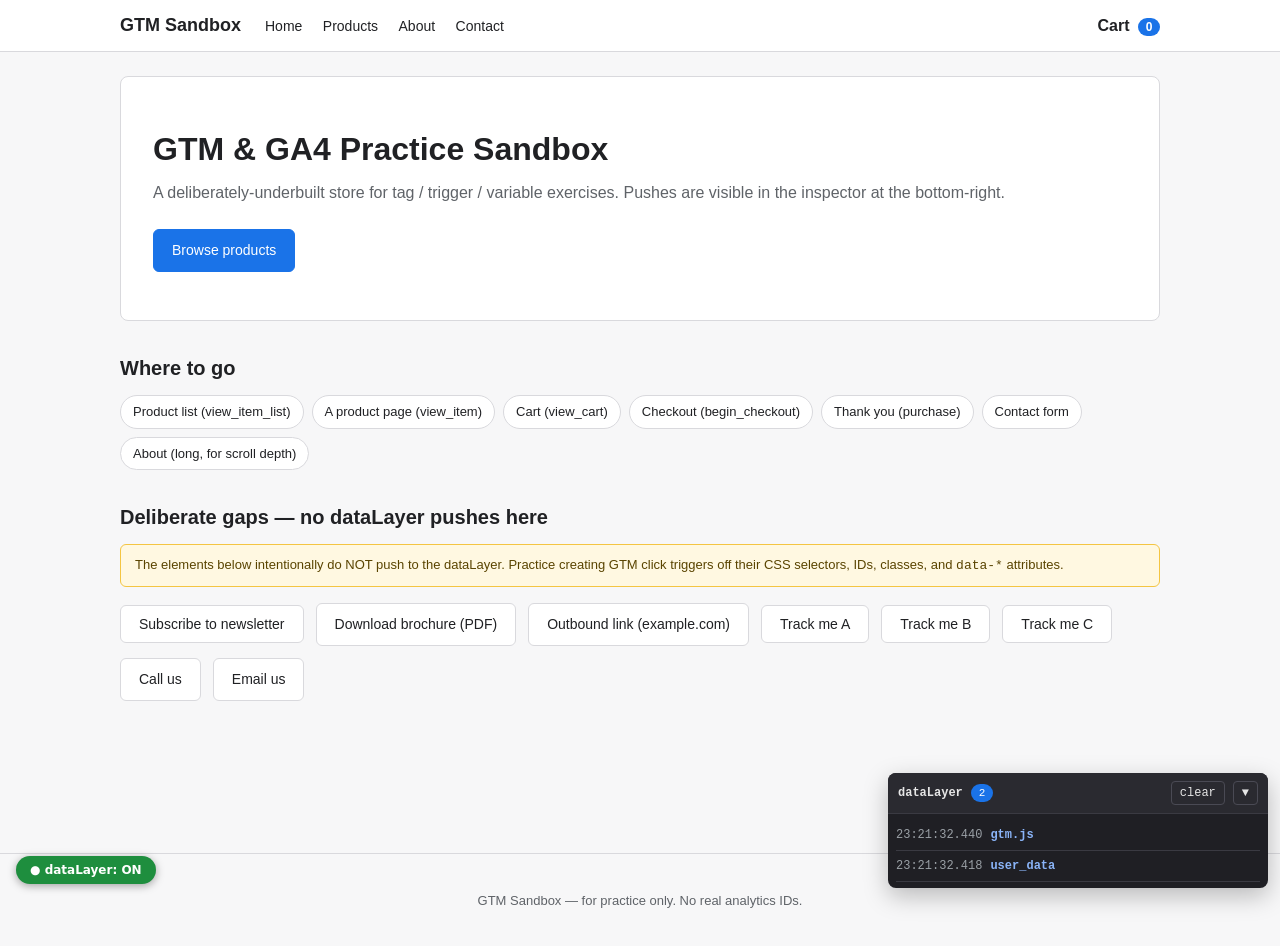
<file: index.html>
<!DOCTYPE html>
<html lang="en">
<head>
  <meta charset="UTF-8">
  <meta name="viewport" content="width=device-width, initial-scale=1">
  <title>GTM Sandbox — Home</title>
  <link rel="stylesheet" href="assets/css/style.css">
  <!-- dataLayer must exist before GTM boots -->
  <script>window.dataLayer = window.dataLayer || [];</script>
  <script src="assets/js/dl-toggle.js"></script>
  <script src="assets/js/config.js"></script>
  <!-- Existing merchant tags: GTM snippet, gtag, Meta pixel (ids in assets/js/ids.js) -->
  <script src="assets/js/ids.js"></script>
  <script src="assets/js/tags.js"></script>
  <!-- PixelFlow Script -->
  <script>!(function(p,i,x,f,l,o,w){p["PixelFlowObject"]=f;p[f]=p[f]||function(){(p[f].q=p[f].q||[]).push(arguments);};p[f].l=1*new Date();o=i.createElement(x);w=i.getElementsByTagName(x)[0];o.src=l;o.async=1;p[f].apiKey="d6f58b753f8b58d88db54933be0f8ef191cf396dc8380d666568453f0de153e5";p[f].siteId="466553c2-1508-411a-ba9b-66f3d1191f9a";p[f].apiEndpoint="https://api.pixelflow.so/event";w.parentNode.insertBefore(o,w);})(window,document,"script","pixelFlow","https://slrgkgulru.pixelflow.so/pfm.js");</script>
  <!-- End PixelFlow Script -->

  <script src="assets/js/source.js"></script>
  <script src="assets/js/data.js"></script>
  <script src="assets/js/cart.js"></script>
  <script src="assets/js/pages.js" defer></script>
  <script src="assets/js/inspector.js" defer></script>
</head>
<body data-page="home">
  <noscript><iframe src="https://www.googletagmanager.com/ns.html?id=GTM-P24QKWFD" height="0" width="0" style="display:none;visibility:hidden"></iframe></noscript>
  <header class="site-header">
    <div class="inner">
      <a href="index.html" class="brand">GTM Sandbox</a>
      <nav>
        <a href="index.html">Home</a>
        <a href="products.html">Products</a>
        <a href="about.html">About</a>
        <a href="contact.html">Contact</a>
      </nav>
      <div class="spacer"></div>
      <a href="cart.html" class="cart-link">Cart <span id="cart-badge">0</span></a>
    </div>
  </header>

  <main class="container">
    <section class="hero">
      <h1>GTM &amp; GA4 Practice Sandbox</h1>
      <p>A deliberately-underbuilt store for tag / trigger / variable exercises. Pushes are visible in the inspector at the bottom-right.</p>
      <a class="btn btn-primary" href="products.html">Browse products</a>
    </section>

    <section class="section">
      <h2>Where to go</h2>
      <ul class="pill-list">
        <li><a href="products.html">Product list (view_item_list)</a></li>
        <li><a href="product.html?id=sku-001">A product page (view_item)</a></li>
        <li><a href="cart.html">Cart (view_cart)</a></li>
        <li><a href="checkout.html">Checkout (begin_checkout)</a></li>
        <li><a href="thankyou.html">Thank you (purchase)</a></li>
        <li><a href="contact.html">Contact form</a></li>
        <li><a href="about.html">About (long, for scroll depth)</a></li>
      </ul>
    </section>

    <section class="section">
      <h2>Deliberate gaps — no dataLayer pushes here</h2>
      <p class="gap-notice">
        The elements below intentionally do NOT push to the dataLayer. Practice creating GTM click triggers off their CSS selectors, IDs, classes, and <code>data-*</code> attributes.
      </p>
      <div style="display:flex; flex-wrap:wrap; gap:12px; align-items:center;">
        <button type="button" id="newsletter-btn" class="btn">Subscribe to newsletter</button>
        <a href="assets/brochure.pdf" class="btn" download>Download brochure (PDF)</a>
        <a href="https://example.com" class="btn" rel="noopener" target="_blank">Outbound link (example.com)</a>
        <button type="button" class="btn track-me" data-label="hero-primary">Track me A</button>
        <button type="button" class="btn track-me" data-label="hero-secondary">Track me B</button>
        <button type="button" class="btn track-me" data-label="hero-tertiary">Track me C</button>
        <a href="tel:+15551234567" class="btn">Call us</a>
        <a href="mailto:sandbox@example.com" class="btn">Email us</a>
      </div>
    </section>
  </main>

  <footer class="site-footer">
    <p>GTM Sandbox — for practice only. No real analytics IDs.</p>
  </footer>
</body>
</html>
</file>
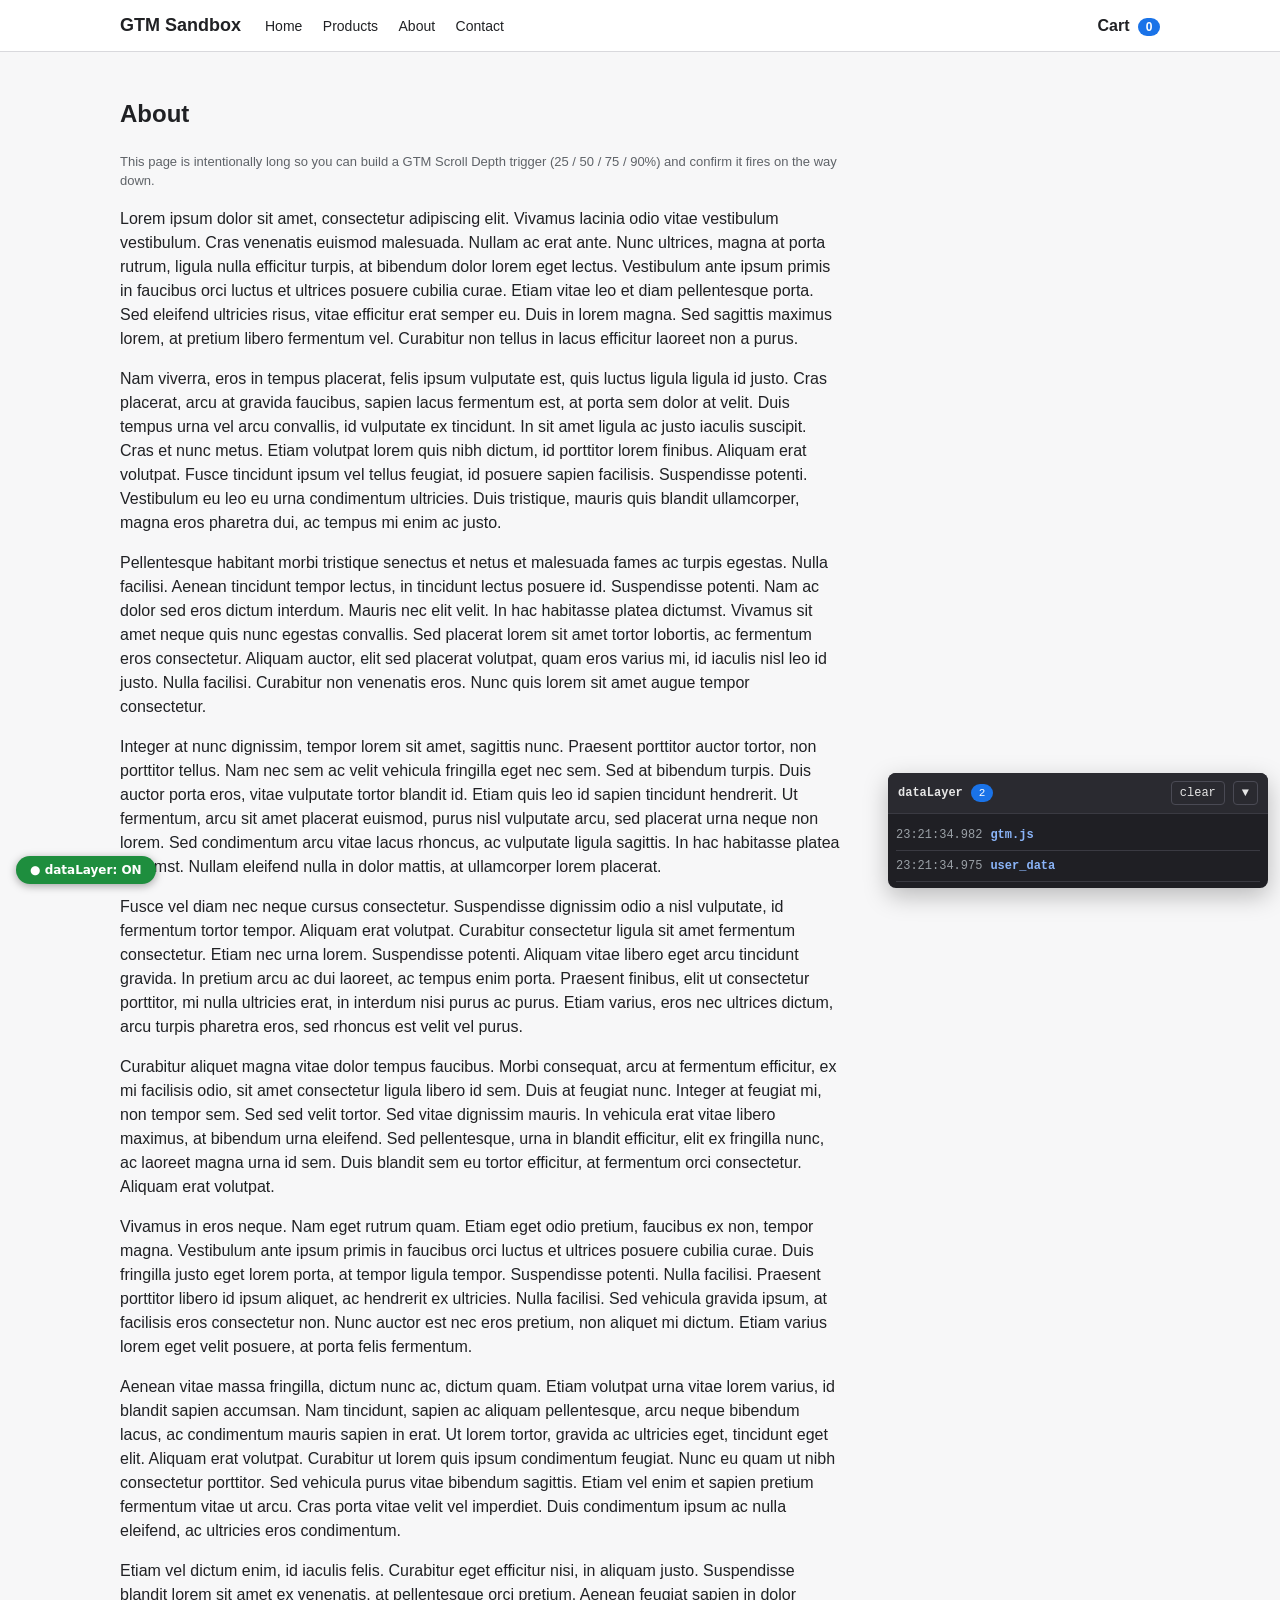
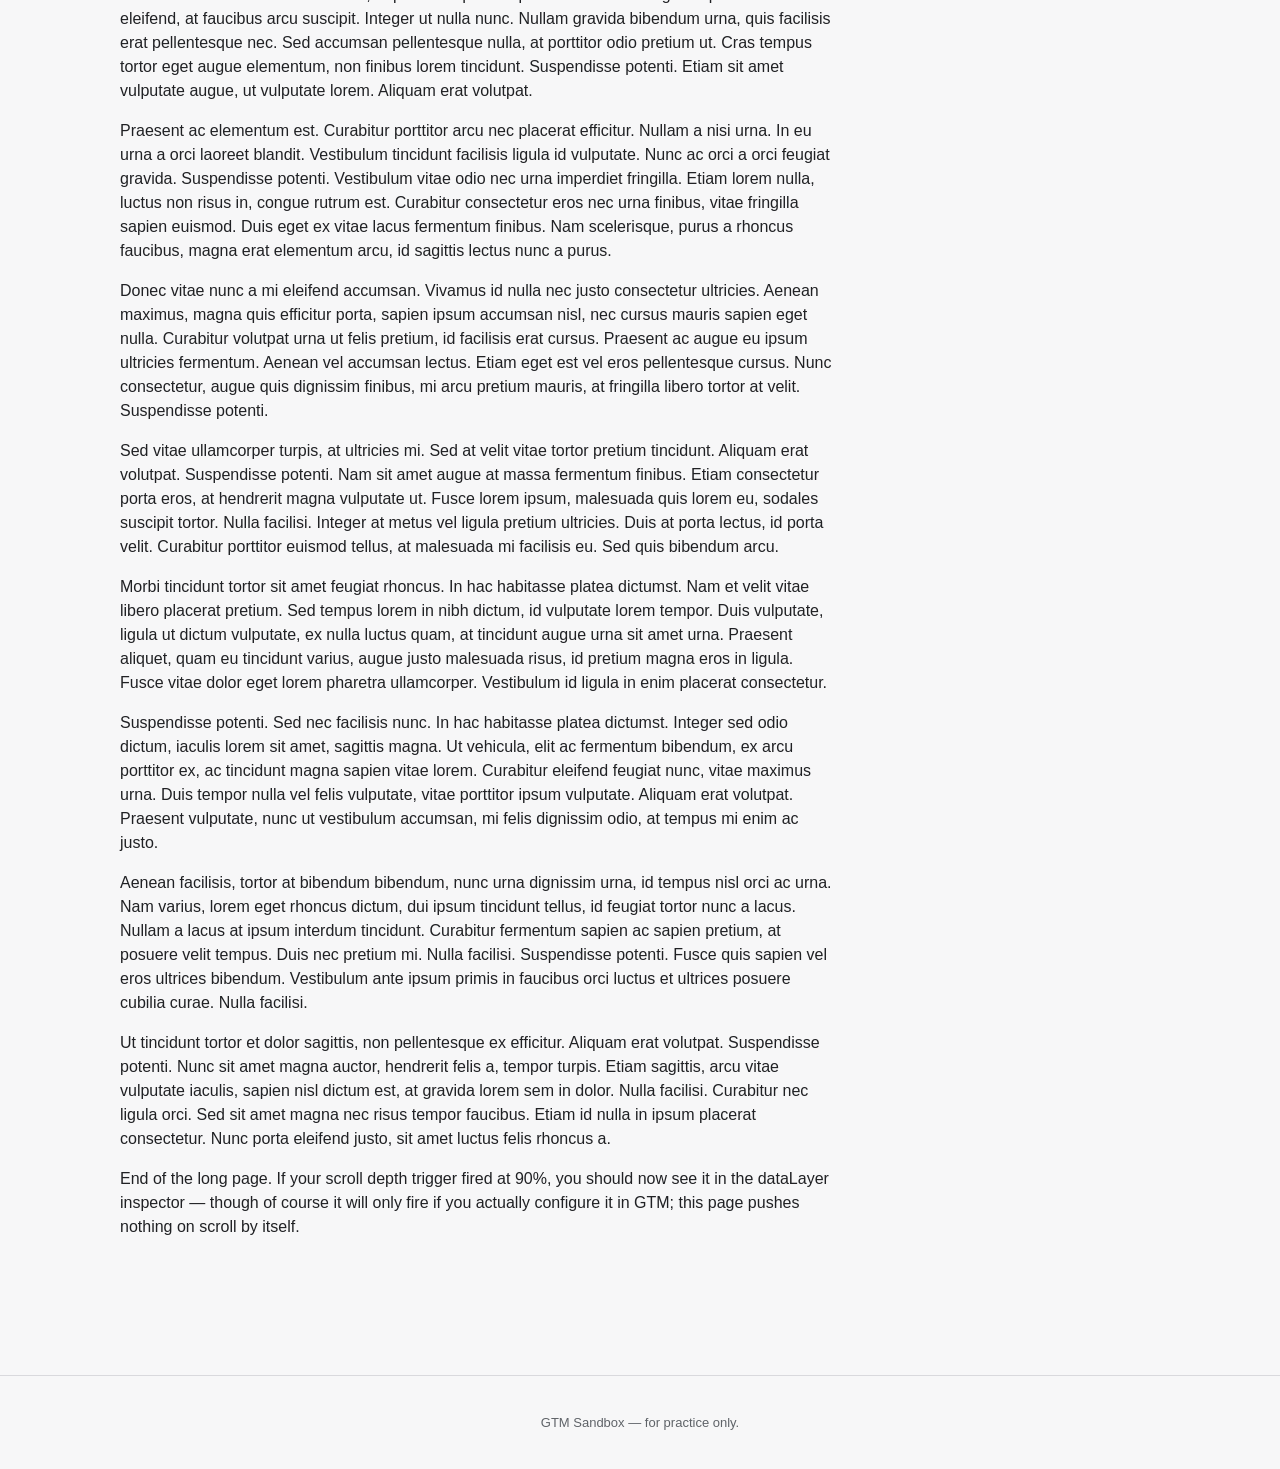
<file: about.html>
<!DOCTYPE html>
<html lang="en">
<head>
  <meta charset="UTF-8">
  <meta name="viewport" content="width=device-width, initial-scale=1">
  <title>GTM Sandbox — About</title>
  <link rel="stylesheet" href="assets/css/style.css">
  <script>window.dataLayer = window.dataLayer || [];</script>
  <script src="assets/js/dl-toggle.js"></script>
  <script src="assets/js/config.js"></script>
  <!-- Existing merchant tags: GTM snippet, gtag, Meta pixel (ids in assets/js/ids.js) -->
  <script src="assets/js/ids.js"></script>
  <script src="assets/js/tags.js"></script>
  <!-- PixelFlow Script -->
  <script>!(function(p,i,x,f,l,o,w){p["PixelFlowObject"]=f;p[f]=p[f]||function(){(p[f].q=p[f].q||[]).push(arguments);};p[f].l=1*new Date();o=i.createElement(x);w=i.getElementsByTagName(x)[0];o.src=l;o.async=1;p[f].apiKey="d6f58b753f8b58d88db54933be0f8ef191cf396dc8380d666568453f0de153e5";p[f].siteId="466553c2-1508-411a-ba9b-66f3d1191f9a";p[f].apiEndpoint="https://api.pixelflow.so/event";w.parentNode.insertBefore(o,w);})(window,document,"script","pixelFlow","https://slrgkgulru.pixelflow.so/pfm.js");</script>
  <!-- End PixelFlow Script -->

  <script src="assets/js/source.js"></script>
  <script src="assets/js/data.js"></script>
  <script src="assets/js/cart.js"></script>
  <script src="assets/js/pages.js" defer></script>
  <script src="assets/js/inspector.js" defer></script>
</head>
<body data-page="about">
  <noscript><iframe src="https://www.googletagmanager.com/ns.html?id=GTM-P24QKWFD" height="0" width="0" style="display:none;visibility:hidden"></iframe></noscript>
  <header class="site-header">
    <div class="inner">
      <a href="index.html" class="brand">GTM Sandbox</a>
      <nav>
        <a href="index.html">Home</a>
        <a href="products.html">Products</a>
        <a href="about.html">About</a>
        <a href="contact.html">Contact</a>
      </nav>
      <div class="spacer"></div>
      <a href="cart.html" class="cart-link">Cart <span id="cart-badge">0</span></a>
    </div>
  </header>

  <main class="container">
    <article class="prose">
      <h1>About</h1>
      <p class="card-meta">This page is intentionally long so you can build a GTM Scroll Depth trigger (25 / 50 / 75 / 90%) and confirm it fires on the way down.</p>

      <p>Lorem ipsum dolor sit amet, consectetur adipiscing elit. Vivamus lacinia odio vitae vestibulum vestibulum. Cras venenatis euismod malesuada. Nullam ac erat ante. Nunc ultrices, magna at porta rutrum, ligula nulla efficitur turpis, at bibendum dolor lorem eget lectus. Vestibulum ante ipsum primis in faucibus orci luctus et ultrices posuere cubilia curae. Etiam vitae leo et diam pellentesque porta. Sed eleifend ultricies risus, vitae efficitur erat semper eu. Duis in lorem magna. Sed sagittis maximus lorem, at pretium libero fermentum vel. Curabitur non tellus in lacus efficitur laoreet non a purus.</p>

      <p>Nam viverra, eros in tempus placerat, felis ipsum vulputate est, quis luctus ligula ligula id justo. Cras placerat, arcu at gravida faucibus, sapien lacus fermentum est, at porta sem dolor at velit. Duis tempus urna vel arcu convallis, id vulputate ex tincidunt. In sit amet ligula ac justo iaculis suscipit. Cras et nunc metus. Etiam volutpat lorem quis nibh dictum, id porttitor lorem finibus. Aliquam erat volutpat. Fusce tincidunt ipsum vel tellus feugiat, id posuere sapien facilisis. Suspendisse potenti. Vestibulum eu leo eu urna condimentum ultricies. Duis tristique, mauris quis blandit ullamcorper, magna eros pharetra dui, ac tempus mi enim ac justo.</p>

      <p>Pellentesque habitant morbi tristique senectus et netus et malesuada fames ac turpis egestas. Nulla facilisi. Aenean tincidunt tempor lectus, in tincidunt lectus posuere id. Suspendisse potenti. Nam ac dolor sed eros dictum interdum. Mauris nec elit velit. In hac habitasse platea dictumst. Vivamus sit amet neque quis nunc egestas convallis. Sed placerat lorem sit amet tortor lobortis, ac fermentum eros consectetur. Aliquam auctor, elit sed placerat volutpat, quam eros varius mi, id iaculis nisl leo id justo. Nulla facilisi. Curabitur non venenatis eros. Nunc quis lorem sit amet augue tempor consectetur.</p>

      <p>Integer at nunc dignissim, tempor lorem sit amet, sagittis nunc. Praesent porttitor auctor tortor, non porttitor tellus. Nam nec sem ac velit vehicula fringilla eget nec sem. Sed at bibendum turpis. Duis auctor porta eros, vitae vulputate tortor blandit id. Etiam quis leo id sapien tincidunt hendrerit. Ut fermentum, arcu sit amet placerat euismod, purus nisl vulputate arcu, sed placerat urna neque non lorem. Sed condimentum arcu vitae lacus rhoncus, ac vulputate ligula sagittis. In hac habitasse platea dictumst. Nullam eleifend nulla in dolor mattis, at ullamcorper lorem placerat.</p>

      <p>Fusce vel diam nec neque cursus consectetur. Suspendisse dignissim odio a nisl vulputate, id fermentum tortor tempor. Aliquam erat volutpat. Curabitur consectetur ligula sit amet fermentum consectetur. Etiam nec urna lorem. Suspendisse potenti. Aliquam vitae libero eget arcu tincidunt gravida. In pretium arcu ac dui laoreet, ac tempus enim porta. Praesent finibus, elit ut consectetur porttitor, mi nulla ultricies erat, in interdum nisi purus ac purus. Etiam varius, eros nec ultrices dictum, arcu turpis pharetra eros, sed rhoncus est velit vel purus.</p>

      <p>Curabitur aliquet magna vitae dolor tempus faucibus. Morbi consequat, arcu at fermentum efficitur, ex mi facilisis odio, sit amet consectetur ligula libero id sem. Duis at feugiat nunc. Integer at feugiat mi, non tempor sem. Sed sed velit tortor. Sed vitae dignissim mauris. In vehicula erat vitae libero maximus, at bibendum urna eleifend. Sed pellentesque, urna in blandit efficitur, elit ex fringilla nunc, ac laoreet magna urna id sem. Duis blandit sem eu tortor efficitur, at fermentum orci consectetur. Aliquam erat volutpat.</p>

      <p>Vivamus in eros neque. Nam eget rutrum quam. Etiam eget odio pretium, faucibus ex non, tempor magna. Vestibulum ante ipsum primis in faucibus orci luctus et ultrices posuere cubilia curae. Duis fringilla justo eget lorem porta, at tempor ligula tempor. Suspendisse potenti. Nulla facilisi. Praesent porttitor libero id ipsum aliquet, ac hendrerit ex ultricies. Nulla facilisi. Sed vehicula gravida ipsum, at facilisis eros consectetur non. Nunc auctor est nec eros pretium, non aliquet mi dictum. Etiam varius lorem eget velit posuere, at porta felis fermentum.</p>

      <p>Aenean vitae massa fringilla, dictum nunc ac, dictum quam. Etiam volutpat urna vitae lorem varius, id blandit sapien accumsan. Nam tincidunt, sapien ac aliquam pellentesque, arcu neque bibendum lacus, ac condimentum mauris sapien in erat. Ut lorem tortor, gravida ac ultricies eget, tincidunt eget elit. Aliquam erat volutpat. Curabitur ut lorem quis ipsum condimentum feugiat. Nunc eu quam ut nibh consectetur porttitor. Sed vehicula purus vitae bibendum sagittis. Etiam vel enim et sapien pretium fermentum vitae ut arcu. Cras porta vitae velit vel imperdiet. Duis condimentum ipsum ac nulla eleifend, ac ultricies eros condimentum.</p>

      <p>Etiam vel dictum enim, id iaculis felis. Curabitur eget efficitur nisi, in aliquam justo. Suspendisse blandit lorem sit amet ex venenatis, at pellentesque orci pretium. Aenean feugiat sapien in dolor eleifend, at faucibus arcu suscipit. Integer ut nulla nunc. Nullam gravida bibendum urna, quis facilisis erat pellentesque nec. Sed accumsan pellentesque nulla, at porttitor odio pretium ut. Cras tempus tortor eget augue elementum, non finibus lorem tincidunt. Suspendisse potenti. Etiam sit amet vulputate augue, ut vulputate lorem. Aliquam erat volutpat.</p>

      <p>Praesent ac elementum est. Curabitur porttitor arcu nec placerat efficitur. Nullam a nisi urna. In eu urna a orci laoreet blandit. Vestibulum tincidunt facilisis ligula id vulputate. Nunc ac orci a orci feugiat gravida. Suspendisse potenti. Vestibulum vitae odio nec urna imperdiet fringilla. Etiam lorem nulla, luctus non risus in, congue rutrum est. Curabitur consectetur eros nec urna finibus, vitae fringilla sapien euismod. Duis eget ex vitae lacus fermentum finibus. Nam scelerisque, purus a rhoncus faucibus, magna erat elementum arcu, id sagittis lectus nunc a purus.</p>

      <p>Donec vitae nunc a mi eleifend accumsan. Vivamus id nulla nec justo consectetur ultricies. Aenean maximus, magna quis efficitur porta, sapien ipsum accumsan nisl, nec cursus mauris sapien eget nulla. Curabitur volutpat urna ut felis pretium, id facilisis erat cursus. Praesent ac augue eu ipsum ultricies fermentum. Aenean vel accumsan lectus. Etiam eget est vel eros pellentesque cursus. Nunc consectetur, augue quis dignissim finibus, mi arcu pretium mauris, at fringilla libero tortor at velit. Suspendisse potenti.</p>

      <p>Sed vitae ullamcorper turpis, at ultricies mi. Sed at velit vitae tortor pretium tincidunt. Aliquam erat volutpat. Suspendisse potenti. Nam sit amet augue at massa fermentum finibus. Etiam consectetur porta eros, at hendrerit magna vulputate ut. Fusce lorem ipsum, malesuada quis lorem eu, sodales suscipit tortor. Nulla facilisi. Integer at metus vel ligula pretium ultricies. Duis at porta lectus, id porta velit. Curabitur porttitor euismod tellus, at malesuada mi facilisis eu. Sed quis bibendum arcu.</p>

      <p>Morbi tincidunt tortor sit amet feugiat rhoncus. In hac habitasse platea dictumst. Nam et velit vitae libero placerat pretium. Sed tempus lorem in nibh dictum, id vulputate lorem tempor. Duis vulputate, ligula ut dictum vulputate, ex nulla luctus quam, at tincidunt augue urna sit amet urna. Praesent aliquet, quam eu tincidunt varius, augue justo malesuada risus, id pretium magna eros in ligula. Fusce vitae dolor eget lorem pharetra ullamcorper. Vestibulum id ligula in enim placerat consectetur.</p>

      <p>Suspendisse potenti. Sed nec facilisis nunc. In hac habitasse platea dictumst. Integer sed odio dictum, iaculis lorem sit amet, sagittis magna. Ut vehicula, elit ac fermentum bibendum, ex arcu porttitor ex, ac tincidunt magna sapien vitae lorem. Curabitur eleifend feugiat nunc, vitae maximus urna. Duis tempor nulla vel felis vulputate, vitae porttitor ipsum vulputate. Aliquam erat volutpat. Praesent vulputate, nunc ut vestibulum accumsan, mi felis dignissim odio, at tempus mi enim ac justo.</p>

      <p>Aenean facilisis, tortor at bibendum bibendum, nunc urna dignissim urna, id tempus nisl orci ac urna. Nam varius, lorem eget rhoncus dictum, dui ipsum tincidunt tellus, id feugiat tortor nunc a lacus. Nullam a lacus at ipsum interdum tincidunt. Curabitur fermentum sapien ac sapien pretium, at posuere velit tempus. Duis nec pretium mi. Nulla facilisi. Suspendisse potenti. Fusce quis sapien vel eros ultrices bibendum. Vestibulum ante ipsum primis in faucibus orci luctus et ultrices posuere cubilia curae. Nulla facilisi.</p>

      <p>Ut tincidunt tortor et dolor sagittis, non pellentesque ex efficitur. Aliquam erat volutpat. Suspendisse potenti. Nunc sit amet magna auctor, hendrerit felis a, tempor turpis. Etiam sagittis, arcu vitae vulputate iaculis, sapien nisl dictum est, at gravida lorem sem in dolor. Nulla facilisi. Curabitur nec ligula orci. Sed sit amet magna nec risus tempor faucibus. Etiam id nulla in ipsum placerat consectetur. Nunc porta eleifend justo, sit amet luctus felis rhoncus a.</p>

      <p>End of the long page. If your scroll depth trigger fired at 90%, you should now see it in the dataLayer inspector — though of course it will only fire if you actually configure it in GTM; this page pushes nothing on scroll by itself.</p>
    </article>
  </main>

  <footer class="site-footer">
    <p>GTM Sandbox — for practice only.</p>
  </footer>
</body>
</html>
</file>
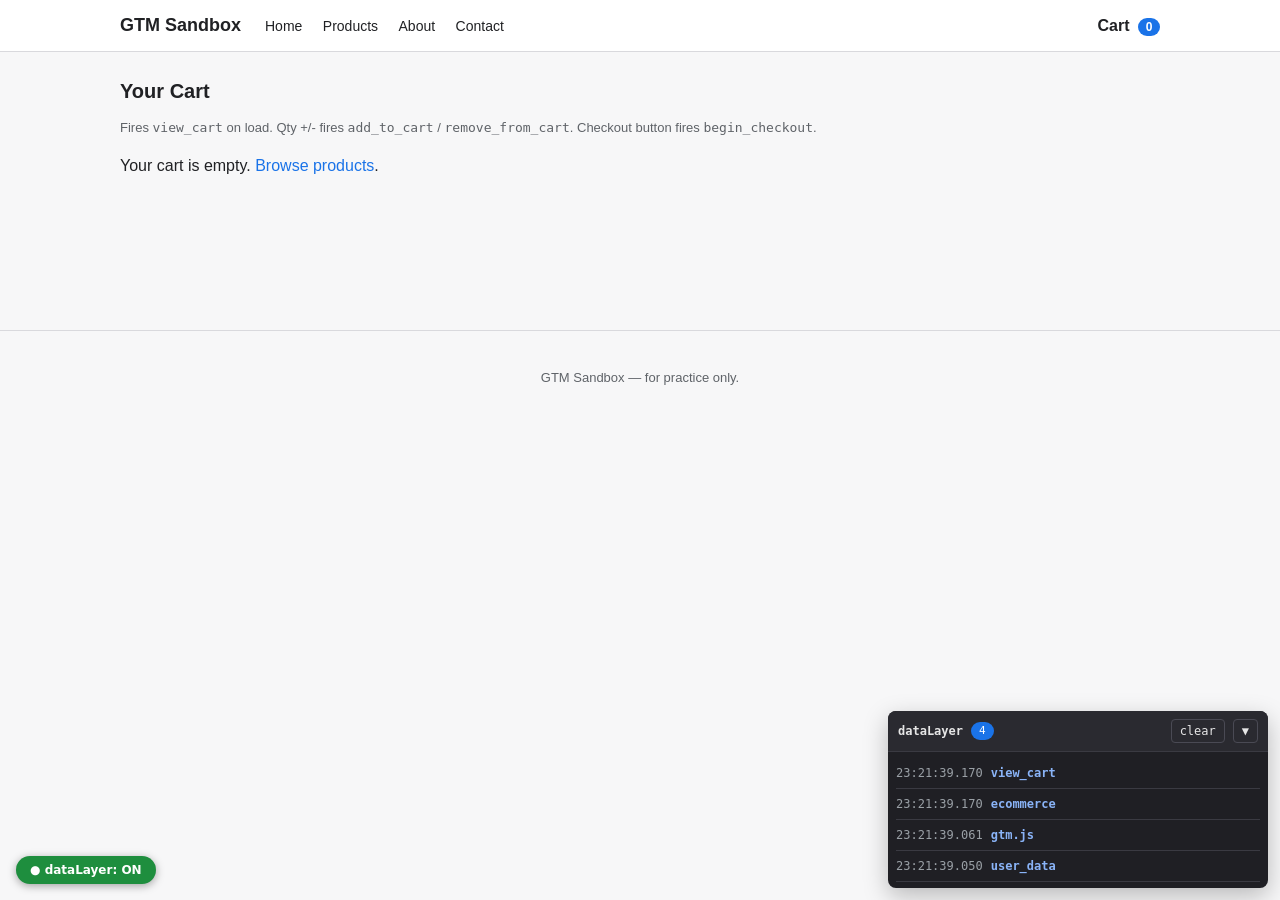
<file: cart.html>
<!DOCTYPE html>
<html lang="en">
<head>
  <meta charset="UTF-8">
  <meta name="viewport" content="width=device-width, initial-scale=1">
  <title>GTM Sandbox — Cart</title>
  <link rel="stylesheet" href="assets/css/style.css">
  <script>window.dataLayer = window.dataLayer || [];</script>
  <script src="assets/js/dl-toggle.js"></script>
  <script src="assets/js/config.js"></script>
  <!-- Existing merchant tags: GTM snippet, gtag, Meta pixel (ids in assets/js/ids.js) -->
  <script src="assets/js/ids.js"></script>
  <script src="assets/js/tags.js"></script>
  <!-- PixelFlow Script -->
  <script>!(function(p,i,x,f,l,o,w){p["PixelFlowObject"]=f;p[f]=p[f]||function(){(p[f].q=p[f].q||[]).push(arguments);};p[f].l=1*new Date();o=i.createElement(x);w=i.getElementsByTagName(x)[0];o.src=l;o.async=1;p[f].apiKey="d6f58b753f8b58d88db54933be0f8ef191cf396dc8380d666568453f0de153e5";p[f].siteId="466553c2-1508-411a-ba9b-66f3d1191f9a";p[f].apiEndpoint="https://api.pixelflow.so/event";w.parentNode.insertBefore(o,w);})(window,document,"script","pixelFlow","https://slrgkgulru.pixelflow.so/pfm.js");</script>
  <!-- End PixelFlow Script -->

  <script src="assets/js/source.js"></script>
  <script src="assets/js/data.js"></script>
  <script src="assets/js/cart.js"></script>
  <script src="assets/js/pages.js" defer></script>
  <script src="assets/js/inspector.js" defer></script>
</head>
<body data-page="cart">
  <noscript><iframe src="https://www.googletagmanager.com/ns.html?id=GTM-P24QKWFD" height="0" width="0" style="display:none;visibility:hidden"></iframe></noscript>
  <header class="site-header">
    <div class="inner">
      <a href="index.html" class="brand">GTM Sandbox</a>
      <nav>
        <a href="index.html">Home</a>
        <a href="products.html">Products</a>
        <a href="about.html">About</a>
        <a href="contact.html">Contact</a>
      </nav>
      <div class="spacer"></div>
      <a href="cart.html" class="cart-link">Cart <span id="cart-badge">0</span></a>
    </div>
  </header>

  <main class="container">
    <section class="section">
      <h2>Your Cart</h2>
      <p class="card-meta">Fires <code>view_cart</code> on load. Qty +/- fires <code>add_to_cart</code> / <code>remove_from_cart</code>. Checkout button fires <code>begin_checkout</code>.</p>
      <div id="cart-root"></div>
    </section>
  </main>

  <footer class="site-footer">
    <p>GTM Sandbox — for practice only.</p>
  </footer>
</body>
</html>
</file>
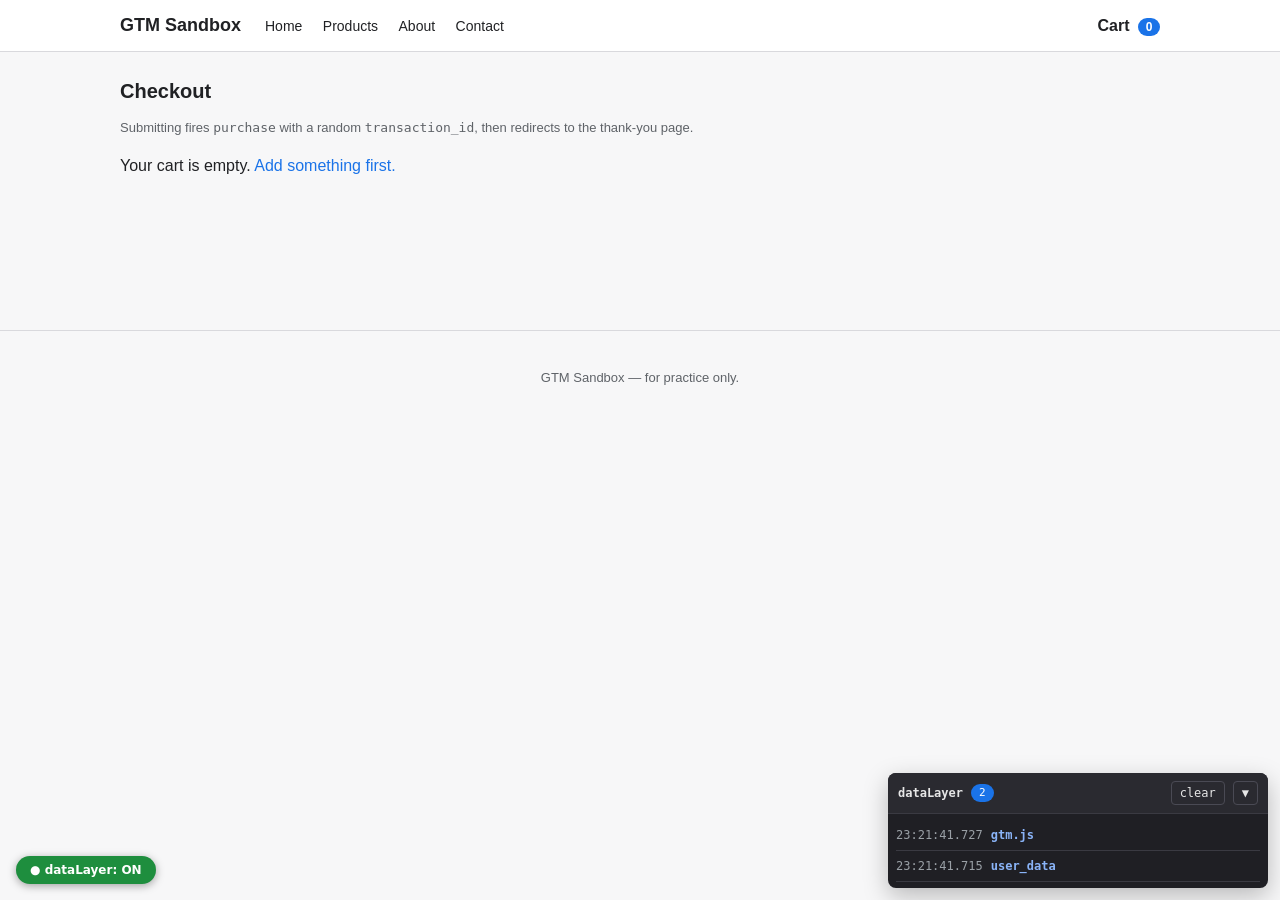
<file: checkout.html>
<!DOCTYPE html>
<html lang="en">
<head>
  <meta charset="UTF-8">
  <meta name="viewport" content="width=device-width, initial-scale=1">
  <title>GTM Sandbox — Checkout</title>
  <link rel="stylesheet" href="assets/css/style.css">
  <script>window.dataLayer = window.dataLayer || [];</script>
  <script src="assets/js/dl-toggle.js"></script>
  <script src="assets/js/config.js"></script>
  <!-- Existing merchant tags: GTM snippet, gtag, Meta pixel (ids in assets/js/ids.js) -->
  <script src="assets/js/ids.js"></script>
  <script src="assets/js/tags.js"></script>
  <!-- PixelFlow Script -->
  <script>!(function(p,i,x,f,l,o,w){p["PixelFlowObject"]=f;p[f]=p[f]||function(){(p[f].q=p[f].q||[]).push(arguments);};p[f].l=1*new Date();o=i.createElement(x);w=i.getElementsByTagName(x)[0];o.src=l;o.async=1;p[f].apiKey="d6f58b753f8b58d88db54933be0f8ef191cf396dc8380d666568453f0de153e5";p[f].siteId="466553c2-1508-411a-ba9b-66f3d1191f9a";p[f].apiEndpoint="https://api.pixelflow.so/event";w.parentNode.insertBefore(o,w);})(window,document,"script","pixelFlow","https://slrgkgulru.pixelflow.so/pfm.js");</script>
  <!-- End PixelFlow Script -->

  <script src="assets/js/source.js"></script>
  <script src="assets/js/data.js"></script>
  <script src="assets/js/cart.js"></script>
  <script src="assets/js/pages.js" defer></script>
  <script src="assets/js/inspector.js" defer></script>
</head>
<body data-page="checkout">
  <noscript><iframe src="https://www.googletagmanager.com/ns.html?id=GTM-P24QKWFD" height="0" width="0" style="display:none;visibility:hidden"></iframe></noscript>
  <header class="site-header">
    <div class="inner">
      <a href="index.html" class="brand">GTM Sandbox</a>
      <nav>
        <a href="index.html">Home</a>
        <a href="products.html">Products</a>
        <a href="about.html">About</a>
        <a href="contact.html">Contact</a>
      </nav>
      <div class="spacer"></div>
      <a href="cart.html" class="cart-link">Cart <span id="cart-badge">0</span></a>
    </div>
  </header>

  <main class="container">
    <section class="section">
      <h2>Checkout</h2>
      <p class="card-meta">Submitting fires <code>purchase</code> with a random <code>transaction_id</code>, then redirects to the thank-you page.</p>

      <div id="checkout-summary" class="section"></div>

      <form id="checkout-form" class="form-grid" novalidate>
        <label class="span-2">Full name
          <input type="text" name="name" required>
        </label>
        <label>Email
          <input type="email" name="email" required>
        </label>
        <label>Phone
          <input type="tel" name="phone">
        </label>
        <label class="span-2">Address
          <input type="text" name="address">
        </label>
        <label>City
          <input type="text" name="city">
        </label>
        <label>ZIP
          <input type="text" name="zip">
        </label>
        <label class="span-2">Card number (fake)
          <input type="text" name="card" placeholder="4242 4242 4242 4242">
        </label>
        <div class="form-actions span-2">
          <button type="submit" class="btn btn-primary" id="place-order-btn">Place order</button>
        </div>
      </form>
    </section>
  </main>

  <footer class="site-footer">
    <p>GTM Sandbox — for practice only.</p>
  </footer>
</body>
</html>
</file>
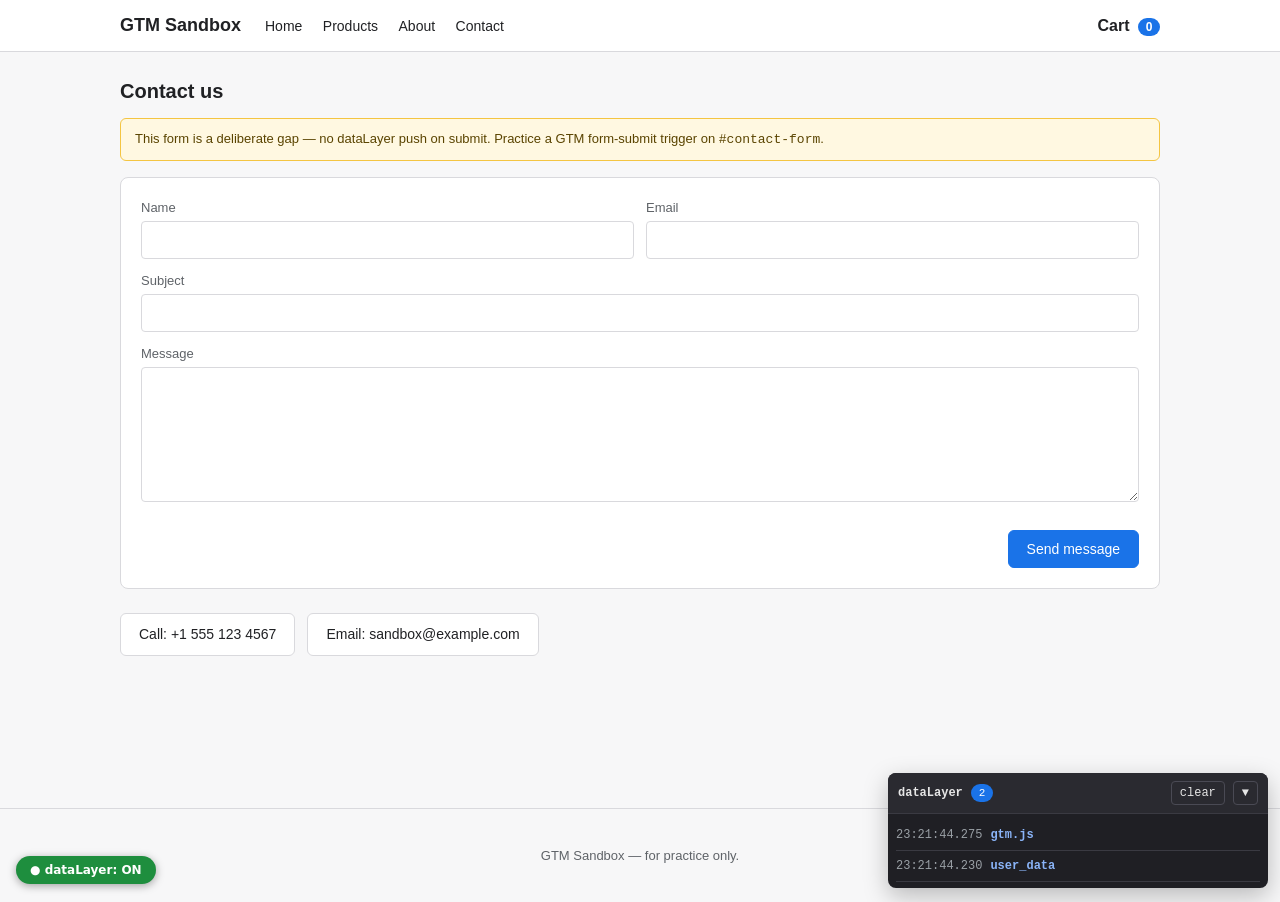
<file: contact.html>
<!DOCTYPE html>
<html lang="en">
<head>
  <meta charset="UTF-8">
  <meta name="viewport" content="width=device-width, initial-scale=1">
  <title>GTM Sandbox — Contact</title>
  <link rel="stylesheet" href="assets/css/style.css">
  <script>window.dataLayer = window.dataLayer || [];</script>
  <script src="assets/js/dl-toggle.js"></script>
  <script src="assets/js/config.js"></script>
  <!-- Existing merchant tags: GTM snippet, gtag, Meta pixel (ids in assets/js/ids.js) -->
  <script src="assets/js/ids.js"></script>
  <script src="assets/js/tags.js"></script>
  <!-- PixelFlow Script -->
  <script>!(function(p,i,x,f,l,o,w){p["PixelFlowObject"]=f;p[f]=p[f]||function(){(p[f].q=p[f].q||[]).push(arguments);};p[f].l=1*new Date();o=i.createElement(x);w=i.getElementsByTagName(x)[0];o.src=l;o.async=1;p[f].apiKey="d6f58b753f8b58d88db54933be0f8ef191cf396dc8380d666568453f0de153e5";p[f].siteId="466553c2-1508-411a-ba9b-66f3d1191f9a";p[f].apiEndpoint="https://api.pixelflow.so/event";w.parentNode.insertBefore(o,w);})(window,document,"script","pixelFlow","https://slrgkgulru.pixelflow.so/pfm.js");</script>
  <!-- End PixelFlow Script -->

  <script src="assets/js/source.js"></script>
  <script src="assets/js/data.js"></script>
  <script src="assets/js/cart.js"></script>
  <script src="assets/js/pages.js" defer></script>
  <script src="assets/js/inspector.js" defer></script>
</head>
<body data-page="contact">
  <noscript><iframe src="https://www.googletagmanager.com/ns.html?id=GTM-P24QKWFD" height="0" width="0" style="display:none;visibility:hidden"></iframe></noscript>
  <header class="site-header">
    <div class="inner">
      <a href="index.html" class="brand">GTM Sandbox</a>
      <nav>
        <a href="index.html">Home</a>
        <a href="products.html">Products</a>
        <a href="about.html">About</a>
        <a href="contact.html">Contact</a>
      </nav>
      <div class="spacer"></div>
      <a href="cart.html" class="cart-link">Cart <span id="cart-badge">0</span></a>
    </div>
  </header>

  <main class="container">
    <section class="section">
      <h2>Contact us</h2>
      <p class="gap-notice">
        This form is a deliberate gap — no dataLayer push on submit. Practice a GTM form-submit trigger on <code>#contact-form</code>.
      </p>

      <form id="contact-form" class="form-grid" novalidate>
        <label>Name
          <input type="text" name="name">
        </label>
        <label>Email
          <input type="email" name="email">
        </label>
        <label class="span-2">Subject
          <input type="text" name="subject">
        </label>
        <label class="span-2">Message
          <textarea name="message" rows="6"></textarea>
        </label>
        <div class="form-actions span-2">
          <button type="submit" class="btn btn-primary">Send message</button>
        </div>
      </form>

      <div style="margin-top: 24px; display:flex; gap: 12px; flex-wrap: wrap;">
        <a href="tel:+15551234567" class="btn">Call: +1 555 123 4567</a>
        <a href="mailto:sandbox@example.com" class="btn">Email: sandbox@example.com</a>
      </div>
    </section>
  </main>

  <footer class="site-footer">
    <p>GTM Sandbox — for practice only.</p>
  </footer>
</body>
</html>
</file>
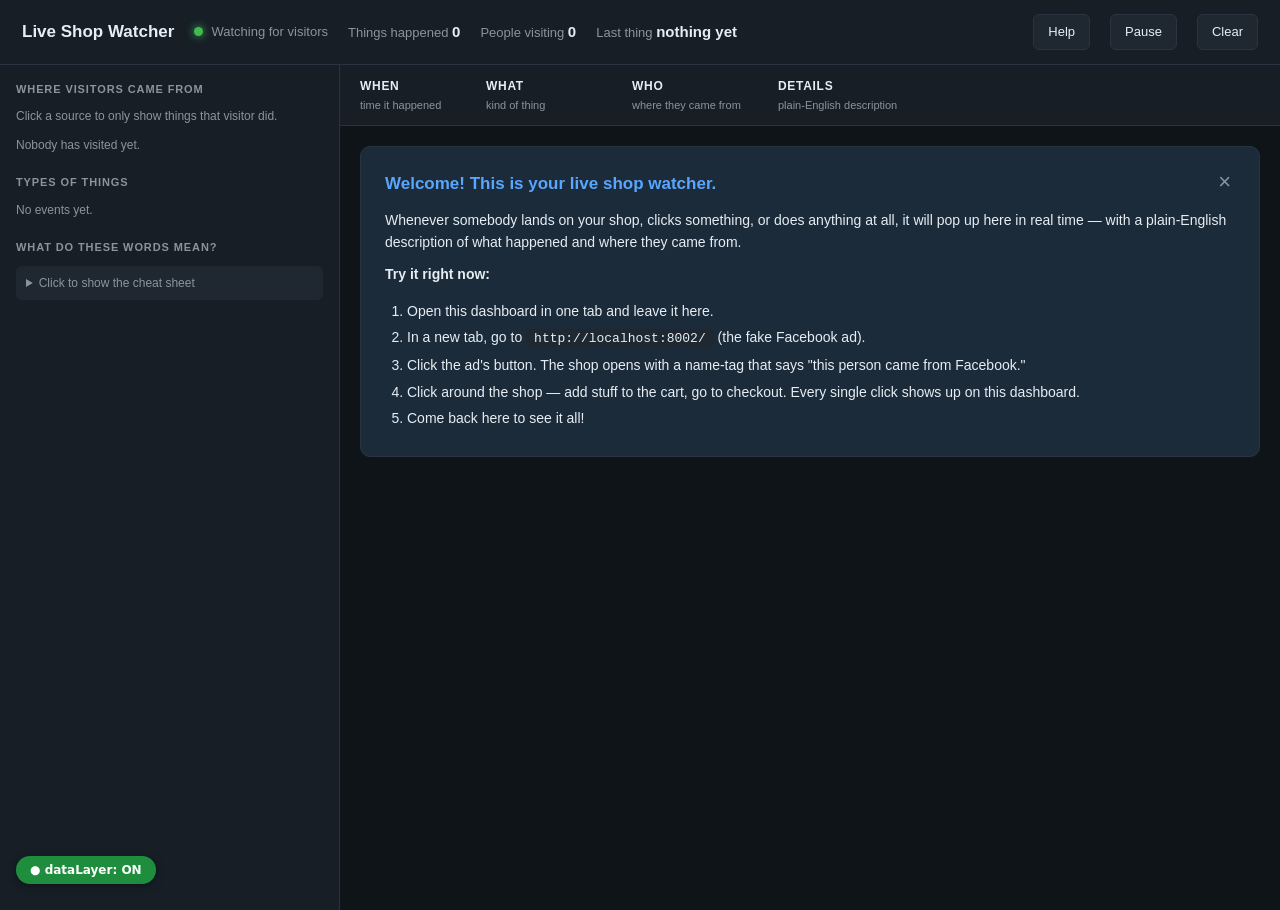
<file: dashboard.html>
<!DOCTYPE html>
<html lang="en">
<head>
<meta charset="UTF-8">
<title>Live Shop Watcher — SGTM Sandbox</title>
<meta name="viewport" content="width=device-width, initial-scale=1">
<script src="assets/js/dl-toggle.js"></script>
<script>window.dataLayer=window.dataLayer||[];</script>
<!-- PixelFlow Script -->
<script>!(function(p,i,x,f,l,o,w){p["PixelFlowObject"]=f;p[f]=p[f]||function(){(p[f].q=p[f].q||[]).push(arguments);};p[f].l=1*new Date();o=i.createElement(x);w=i.getElementsByTagName(x)[0];o.src=l;o.async=1;p[f].apiKey="d6f58b753f8b58d88db54933be0f8ef191cf396dc8380d666568453f0de153e5";p[f].siteId="466553c2-1508-411a-ba9b-66f3d1191f9a";p[f].apiEndpoint="https://api.pixelflow.so/event";w.parentNode.insertBefore(o,w);})(window,document,"script","pixelFlow","https://slrgkgulru.pixelflow.so/pfm.js");</script>
<!-- End PixelFlow Script -->

<style>
  :root {
    --bg: #0f1419;
    --panel: #171e26;
    --panel-2: #1f2731;
    --border: #2a3441;
    --text: #e6edf3;
    --muted: #8b949e;
    --accent: #58a6ff;
    --good: #3fb950;
    --warn: #d29922;
    --bad: #f85149;
    --pill-bg: #21262d;
    --welcome: #1c2b3a;
  }
  * { box-sizing: border-box; }
  html, body { margin: 0; padding: 0; background: var(--bg); color: var(--text);
    font: 14px/1.5 -apple-system, BlinkMacSystemFont, 'Segoe UI', Roboto, sans-serif; height: 100%; }

  header {
    display: flex; align-items: center; gap: 20px; padding: 14px 22px;
    background: var(--panel); border-bottom: 1px solid var(--border); flex-wrap: wrap;
  }
  header h1 { font-size: 17px; margin: 0; font-weight: 700; }
  header .status { display: flex; align-items: center; gap: 8px; color: var(--muted); font-size: 13px; }
  header .dot { width: 9px; height: 9px; border-radius: 50%; background: var(--good); box-shadow: 0 0 8px var(--good); animation: pulse 2s infinite; }
  @keyframes pulse { 0%,100% { opacity: 1; } 50% { opacity: 0.4; } }
  header .stat { color: var(--muted); font-size: 13px; }
  header .stat b { color: var(--text); font-weight: 700; font-size: 15px; }
  header .grow { flex: 1; }
  header button {
    background: var(--panel-2); border: 1px solid var(--border); color: var(--text);
    padding: 7px 14px; border-radius: 6px; cursor: pointer; font: inherit; font-size: 13px; font-weight: 500;
  }
  header button:hover { border-color: var(--accent); color: var(--accent); }
  header button.on { background: var(--accent); color: #001d35; border-color: var(--accent); }

  main { display: grid; grid-template-columns: 340px 1fr; gap: 0; height: calc(100vh - 55px); }
  aside { background: var(--panel); border-right: 1px solid var(--border); overflow-y: auto; padding: 16px; }
  section.feed { overflow-y: auto; padding: 0; }

  aside h2 {
    font-size: 11px; text-transform: uppercase; letter-spacing: 0.9px; color: var(--muted);
    margin: 20px 0 10px; font-weight: 700;
  }
  aside h2:first-child { margin-top: 0; }
  aside .hint { color: var(--muted); font-size: 12px; line-height: 1.55; margin-bottom: 10px; }

  .src-row {
    display: flex; align-items: center; gap: 10px; padding: 10px 12px; border-radius: 8px;
    cursor: pointer; margin-bottom: 4px; border: 1px solid transparent;
  }
  .src-row:hover { background: var(--panel-2); }
  .src-row.active { background: var(--panel-2); border-color: var(--accent); }
  .src-row .src-name { flex: 1; font-weight: 600; font-size: 14px; }
  .src-row .src-name small { display: block; color: var(--muted); font-size: 11px; font-weight: 400; margin-top: 2px; }
  .src-row .src-count {
    background: var(--pill-bg); padding: 3px 10px; border-radius: 12px;
    font-size: 12px; color: var(--muted); font-variant-numeric: tabular-nums; font-weight: 600;
  }
  .src-row .src-swatch { width: 12px; height: 12px; border-radius: 50%; flex-shrink: 0; }

  details.glossary summary {
    cursor: pointer; padding: 8px 10px; background: var(--panel-2); border-radius: 6px;
    font-size: 12px; color: var(--muted); user-select: none;
  }
  details.glossary summary:hover { color: var(--text); }
  details.glossary[open] summary { color: var(--text); }
  details.glossary .glossary-body {
    padding: 10px 4px; font-size: 12px; line-height: 1.6; color: var(--muted);
  }
  details.glossary .glossary-body dt { color: var(--text); font-weight: 600; margin-top: 8px; }
  details.glossary .glossary-body dd { margin: 2px 0 0; }

  .thead {
    position: sticky; top: 0; z-index: 1; background: var(--panel);
    border-bottom: 1px solid var(--border); padding: 12px 20px;
    display: grid; grid-template-columns: 110px 130px 130px 1fr; gap: 16px;
  }
  .thead .col-label { color: var(--text); font-size: 12px; font-weight: 700; text-transform: uppercase; letter-spacing: 0.7px; }
  .thead .col-hint { color: var(--muted); font-size: 11px; margin-top: 2px; font-weight: 400; text-transform: none; letter-spacing: 0; }

  .event {
    padding: 12px 20px; border-bottom: 1px solid var(--border);
    display: grid; grid-template-columns: 110px 130px 130px 1fr; gap: 16px; align-items: start;
  }
  .event.new { animation: flash 1.2s ease-out; }
  @keyframes flash { from { background: rgba(88,166,255,0.15); } to { background: transparent; } }
  .event .col-time {
    color: var(--muted); font-variant-numeric: tabular-nums; font-size: 12px;
    font-family: 'SF Mono', Menlo, Consolas, monospace;
  }
  .event .col-type {
    display: inline-block; padding: 3px 10px; border-radius: 12px; font-size: 11px;
    font-weight: 700; text-transform: uppercase; letter-spacing: 0.5px; height: fit-content;
  }
  .type-pageview  { background: rgba(88,166,255,0.15);  color: var(--accent); }
  .type-click     { background: rgba(63,185,80,0.15);   color: var(--good); }
  .type-datalayer { background: rgba(210,153,34,0.15);  color: var(--warn); }
  .event .col-src { }
  .event .col-detail { color: var(--text); word-break: break-word; }
  .event .col-detail .title { font-weight: 600; font-size: 14px; line-height: 1.35; }
  .event .col-detail .sub { color: var(--muted); font-size: 12px; margin-top: 3px; }
  .event .col-detail details { margin-top: 6px; }
  .event .col-detail details summary { color: var(--muted); cursor: pointer; font-size: 11px; user-select: none; }
  .event .col-detail details summary:hover { color: var(--text); }
  .event .col-detail pre {
    margin: 6px 0 0; padding: 10px 12px; background: var(--panel-2);
    border: 1px solid var(--border); border-radius: 6px; font-size: 11px;
    max-height: 260px; overflow: auto; white-space: pre-wrap; word-break: break-all;
    font-family: 'SF Mono', Menlo, Consolas, monospace;
  }

  .src-badge {
    display: inline-flex; align-items: center; gap: 7px; padding: 4px 10px;
    background: var(--pill-bg); border-radius: 12px; font-size: 12px; font-weight: 500;
  }
  .src-badge .swatch { width: 9px; height: 9px; border-radius: 50%; }

  .welcome {
    background: var(--welcome); border: 1px solid var(--border);
    margin: 20px; padding: 24px; border-radius: 10px;
  }
  .welcome h3 { margin: 0 0 12px; font-size: 17px; color: var(--accent); }
  .welcome p { margin: 0 0 10px; color: var(--text); font-size: 14px; line-height: 1.6; }
  .welcome ol { margin: 12px 0 0; padding-left: 22px; color: var(--text); line-height: 1.9; }
  .welcome code { background: var(--panel-2); padding: 2px 8px; border-radius: 4px; font-size: 13px; font-family: 'SF Mono', Menlo, monospace; }
  .welcome .close { float: right; background: transparent; border: none; color: var(--muted); font-size: 22px; cursor: pointer; line-height: 1; padding: 0 4px; }
  .welcome .close:hover { color: var(--text); }
</style>
</head>
<body>
  <noscript><iframe src="https://www.googletagmanager.com/ns.html?id=GTM-P24QKWFD" height="0" width="0" style="display:none;visibility:hidden"></iframe></noscript>

<header>
  <h1>Live Shop Watcher</h1>
  <div class="status"><span class="dot"></span><span>Watching for visitors</span></div>
  <div class="stat">Things happened <b id="stat-count">0</b></div>
  <div class="stat">People visiting <b id="stat-clients">0</b></div>
  <div class="stat">Last thing <b id="stat-last">nothing yet</b></div>
  <div class="grow"></div>
  <button id="help-btn" title="Show the welcome guide again">Help</button>
  <button id="pause-btn">Pause</button>
  <button id="clear-btn">Clear</button>
</header>

<main>
  <aside>
    <h2>Where visitors came from</h2>
    <div class="hint">Click a source to only show things that visitor did.</div>
    <div id="src-list"></div>

    <h2>Types of things</h2>
    <div id="type-list"></div>

    <h2>What do these words mean?</h2>
    <details class="glossary">
      <summary>Click to show the cheat sheet</summary>
      <div class="glossary-body">
        <dt>Visitor</dt>
        <dd>One person on their browser. If they open the shop on their phone AND laptop, that's 2 visitors.</dd>
        <dt>Source</dt>
        <dd>Where the visitor came from — a Facebook ad, a Google search ad, an email, or they typed the URL themselves.</dd>
        <dt>Pageview</dt>
        <dd>Somebody just landed on a page of the shop.</dd>
        <dt>Click</dt>
        <dd>Somebody clicked a button or link on a page.</dd>
        <dt>Behind-the-scenes</dt>
        <dd>The website whispered something to Google Tag Manager (like "the page is loaded" or "they added something to the cart"). You didn't see it happen — the code did it.</dd>
        <dt>click_id</dt>
        <dd>A fingerprint the ad platform (Facebook, Google) attaches to a click so they can later say "yes — that click I sent you turned into a sale."</dd>
        <dt>UTM (source / medium / campaign)</dt>
        <dd>Little name-tags glued onto the URL by the marketer so the shop knows which ad brought this person in.</dd>
      </div>
    </details>
  </aside>

  <section class="feed">
    <div class="thead">
      <div><div class="col-label">When</div><div class="col-hint">time it happened</div></div>
      <div><div class="col-label">What</div><div class="col-hint">kind of thing</div></div>
      <div><div class="col-label">Who</div><div class="col-hint">where they came from</div></div>
      <div><div class="col-label">Details</div><div class="col-hint">plain-English description</div></div>
    </div>
    <div id="feed">
      <div class="welcome" id="welcome">
        <button class="close" id="welcome-close" title="Hide">&times;</button>
        <h3>Welcome! This is your live shop watcher.</h3>
        <p>Whenever somebody lands on your shop, clicks something, or does anything at all, it will pop up here in real time — with a plain-English description of what happened and where they came from.</p>
        <p><strong>Try it right now:</strong></p>
        <ol>
          <li>Open this dashboard in one tab and leave it here.</li>
          <li>In a new tab, go to <code>http://localhost:8002/</code> (the fake Facebook ad).</li>
          <li>Click the ad's button. The shop opens with a name-tag that says "this person came from Facebook."</li>
          <li>Click around the shop — add stuff to the cart, go to checkout. Every single click shows up on this dashboard.</li>
          <li>Come back here to see it all!</li>
        </ol>
      </div>
    </div>
  </section>
</main>

<script>
(function () {
  var CHANNEL = 'sgtm-live';
  var TICK_KEY = 'sgtm.tick';
  var MAX_ROWS = 500;

  // ---------- Translation tables — turn nerdy names into plain English ----------

  var SOURCE_LABELS = {
    'facebook':   { label: 'Facebook Ad',     hint: 'Clicked a Facebook post/ad' },
    'google':     { label: 'Google Search Ad', hint: 'Clicked a Google ad' },
    'newsletter': { label: 'Email Newsletter', hint: 'Clicked a link in an email' },
    '(direct)':   { label: 'Typed URL directly', hint: 'No ad — visited the shop directly' }
  };

  var TYPE_LABELS = {
    'pageview':  { label: 'Pageview',         hint: 'Landed on a page' },
    'click':     { label: 'Click',            hint: 'Clicked a button or link' },
    'datalayer': { label: 'Behind-the-scenes', hint: 'The website talked to tracking code' }
  };

  var DATALAYER_TRANSLATIONS = {
    'gtm.js':          'The tracking toolbox started loading',
    'gtm.dom':         'The page skeleton finished building',
    'gtm.load':        'The page is fully loaded (pictures, styles, everything)',
    'gtm.click':       'The tracking code noticed a click',
    'gtm.formSubmit':  'The tracking code noticed a form was submitted',
    'gtm.scrollDepth': 'The visitor scrolled down the page',
    'user_data':       'Recorded who this visitor is',
    'view_item_list':  'They’re looking at the product list',
    'view_item':       'They opened a specific product page',
    'select_item':     'They clicked on a product from the list',
    'add_to_cart':     'They added something to their cart',
    'remove_from_cart':'They removed something from their cart',
    'view_cart':       'They opened their cart',
    'begin_checkout':  'They started checking out',
    'add_payment_info':'They entered payment info',
    'add_shipping_info':'They entered shipping info',
    'purchase':        'THEY BOUGHT SOMETHING!'
  };

  function friendlyDataLayerName(rawName) {
    if (rawName in DATALAYER_TRANSLATIONS) return DATALAYER_TRANSLATIONS[rawName];
    return 'Sent a "' + rawName + '" event';
  }

  function sourceInfo(src) {
    if (SOURCE_LABELS[src]) return SOURCE_LABELS[src];
    return { label: src, hint: 'Came from ' + src };
  }

  function typeInfo(t) {
    if (TYPE_LABELS[t]) return TYPE_LABELS[t];
    return { label: t, hint: '' };
  }

  // ---------- Wiring ----------

  var feed = document.getElementById('feed');
  var srcList = document.getElementById('src-list');
  var typeList = document.getElementById('type-list');
  var pauseBtn = document.getElementById('pause-btn');
  var clearBtn = document.getElementById('clear-btn');
  var helpBtn = document.getElementById('help-btn');
  var statCount = document.getElementById('stat-count');
  var statClients = document.getElementById('stat-clients');
  var statLast = document.getElementById('stat-last');

  var paused = false;
  var totalCount = 0;
  var sourceCounts = {};
  var typeCounts = {};
  var clients = {};
  var seenSeq = {};
  var activeSourceFilter = null;

  var SWATCHES = ['#58a6ff','#3fb950','#d29922','#f85149','#bc8cff','#ff9b6a','#39d0d8','#f778ba'];
  var sourceColors = {};
  function colorFor(src) {
    if (!sourceColors[src]) {
      sourceColors[src] = SWATCHES[Object.keys(sourceColors).length % SWATCHES.length];
    }
    return sourceColors[src];
  }

  function fmtTime(iso) {
    var d = new Date(iso);
    var h = d.getHours();
    var ampm = h >= 12 ? 'PM' : 'AM';
    var h12 = h % 12; if (h12 === 0) h12 = 12;
    var pad = function (n) { return n < 10 ? '0' + n : '' + n; };
    return h12 + ':' + pad(d.getMinutes()) + ':' + pad(d.getSeconds()) + ' ' + ampm;
  }
  function escapeHtml(s) {
    return String(s == null ? '' : s).replace(/[&<>"']/g, function (c) {
      return { '&': '&amp;', '<': '&lt;', '>': '&gt;', '"': '&quot;', "'": '&#39;' }[c];
    });
  }
  function safeStringify(v) {
    try { return JSON.stringify(v, null, 2); } catch (e) { return String(v); }
  }
  function eventName(d) {
    if (!d) return '(null)';
    if (typeof d !== 'object') return '(' + typeof d + ')';
    if (d.event) return d.event;
    if (d['gtm.start']) return 'gtm.start';
    return Object.keys(d)[0] || '(anonymous)';
  }

  var PAGE_NAMES = {
    '/': 'the Home page',
    '/index.html': 'the Home page',
    '/products.html': 'the Products page',
    '/product.html': 'a Product page',
    '/cart.html': 'the Cart page',
    '/checkout.html': 'the Checkout page',
    '/thankyou.html': 'the Thank-You page',
    '/contact.html': 'the Contact page',
    '/about.html': 'the About page'
  };
  function friendlyPage(path) {
    if (path in PAGE_NAMES) return PAGE_NAMES[path];
    return 'page ' + path;
  }

  function summarize(msg) {
    var a = msg.attribution || {};
    if (msg.type === 'pageview') {
      return {
        title: 'Landed on ' + friendlyPage(msg.page),
        sub: 'Page title: "' + (msg.page_title || 'Untitled') + '"'
      };
    }
    if (msg.type === 'click') {
      var t = (msg.payload && msg.payload.target) || {};
      var what = t.text || t.id || t.tag || 'something';
      var where = friendlyPage(msg.page);
      var extra = [];
      if (t.href) extra.push('link to ' + t.href);
      else if (t.tag === 'button') extra.push('a button');
      else if (t.tag) extra.push('a <' + t.tag + '> element');
      return {
        title: 'Clicked "' + what + '" on ' + where,
        sub: extra.join(' · ')
      };
    }
    if (msg.type === 'datalayer') {
      var name = eventName(msg.payload);
      return {
        title: friendlyDataLayerName(name),
        sub: 'On ' + friendlyPage(msg.page) + ' (technical name: ' + name + ')'
      };
    }
    return { title: msg.type, sub: '' };
  }

  function render(msg) {
    var s = summarize(msg);
    var src = (msg.attribution && msg.attribution.utm_source) || '(direct)';
    var srcMeta = sourceInfo(src);
    var camp = (msg.attribution && msg.attribution.utm_campaign) || null;
    var med  = (msg.attribution && msg.attribution.utm_medium)   || null;
    var color = colorFor(src);

    var metaLine = [];
    if (med && med !== '(none)') metaLine.push('how: ' + med);
    if (camp && camp !== '(none)') metaLine.push('campaign: ' + camp);
    if (msg.attribution && msg.attribution.click_id) metaLine.push('click_id: ' + msg.attribution.click_id);

    var tMeta = typeInfo(msg.type);

    var row = document.createElement('div');
    row.className = 'event new';
    row.setAttribute('data-source', src);
    row.innerHTML =
      '<div class="col-time">' + fmtTime(msg.ts) + '</div>' +
      '<div><span class="col-type type-' + msg.type + '" title="' + escapeHtml(tMeta.hint) + '">' + escapeHtml(tMeta.label) + '</span></div>' +
      '<div class="col-src">' +
        '<span class="src-badge" title="' + escapeHtml(srcMeta.hint) + '">' +
          '<span class="swatch" style="background:' + color + '"></span>' + escapeHtml(srcMeta.label) +
        '</span>' +
      '</div>' +
      '<div class="col-detail">' +
        '<div class="title">' + escapeHtml(s.title) + '</div>' +
        (s.sub ? '<div class="sub">' + escapeHtml(s.sub) + '</div>' : '') +
        (metaLine.length ? '<div class="sub">' + escapeHtml(metaLine.join('  ·  ')) + '</div>' : '') +
        '<details><summary>show raw data (for nerds)</summary><pre>' + escapeHtml(safeStringify(msg)) + '</pre></details>' +
      '</div>';

    if (activeSourceFilter && activeSourceFilter !== src) row.style.display = 'none';

    var welcome = document.getElementById('welcome');
    if (welcome) welcome.remove();
    feed.insertBefore(row, feed.firstChild);

    while (feed.children.length > MAX_ROWS) feed.removeChild(feed.lastChild);
    setTimeout(function () { row.classList.remove('new'); }, 1300);
  }

  function paint() {
    var srcHTML = '';
    var sorted = Object.keys(sourceCounts).sort(function (a, b) { return sourceCounts[b] - sourceCounts[a]; });
    sorted.forEach(function (src) {
      var meta = sourceInfo(src);
      var color = colorFor(src);
      srcHTML +=
        '<div class="src-row' + (activeSourceFilter === src ? ' active' : '') + '" data-src="' + escapeHtml(src) + '" title="' + escapeHtml(meta.hint) + '">' +
          '<span class="src-swatch" style="background:' + color + '"></span>' +
          '<span class="src-name">' + escapeHtml(meta.label) + '<small>' + escapeHtml(meta.hint) + '</small></span>' +
          '<span class="src-count">' + sourceCounts[src] + '</span>' +
        '</div>';
    });
    if (!sorted.length) srcHTML = '<div class="hint">Nobody has visited yet.</div>';
    srcList.innerHTML = srcHTML;

    var typeHTML = '';
    Object.keys(typeCounts).sort().forEach(function (t) {
      var meta = typeInfo(t);
      typeHTML +=
        '<div class="src-row" style="cursor:default;" title="' + escapeHtml(meta.hint) + '">' +
          '<span class="col-type type-' + t + '" style="margin:0;">' + escapeHtml(meta.label) + '</span>' +
          '<span class="src-name" style="margin-left:8px;font-size:12px;color:var(--muted);font-weight:400;">' + escapeHtml(meta.hint) + '</span>' +
          '<span class="src-count">' + typeCounts[t] + '</span>' +
        '</div>';
    });
    typeList.innerHTML = typeHTML || '<div class="hint">No events yet.</div>';

    statCount.textContent = totalCount;
    statClients.textContent = Object.keys(clients).length;
  }

  srcList.addEventListener('click', function (e) {
    var row = e.target.closest('.src-row');
    if (!row) return;
    var src = row.getAttribute('data-src');
    if (!src) return;
    activeSourceFilter = (activeSourceFilter === src) ? null : src;
    Array.prototype.forEach.call(feed.children, function (r) {
      if (r.className === 'welcome') return;
      r.style.display = (!activeSourceFilter || r.getAttribute('data-source') === activeSourceFilter) ? '' : 'none';
    });
    paint();
  });

  pauseBtn.addEventListener('click', function () {
    paused = !paused;
    pauseBtn.textContent = paused ? 'Resume' : 'Pause';
    pauseBtn.classList.toggle('on', paused);
  });
  clearBtn.addEventListener('click', function () {
    totalCount = 0; sourceCounts = {}; typeCounts = {}; clients = {}; seenSeq = {};
    feed.innerHTML = '';
    statLast.textContent = 'nothing yet';
    paint();
  });

  var welcomeClose = document.getElementById('welcome-close');
  if (welcomeClose) welcomeClose.addEventListener('click', function () {
    var w = document.getElementById('welcome');
    if (w) w.remove();
  });
  helpBtn.addEventListener('click', function () {
    if (document.getElementById('welcome')) return;
    var w = document.createElement('div');
    w.className = 'welcome';
    w.id = 'welcome';
    w.innerHTML =
      '<button class="close" id="welcome-close-2" title="Hide">&times;</button>' +
      '<h3>How to use this dashboard</h3>' +
      '<p>Every row that appears below is one thing that just happened on the shop. Read left to right:</p>' +
      '<ol>' +
        '<li><strong>When</strong> — the exact time it happened.</li>' +
        '<li><strong>What</strong> — Pageview (landed on a page), Click (clicked something), or Behind-the-scenes (the website talked to tracking code).</li>' +
        '<li><strong>Who</strong> — where the visitor came from (Facebook Ad, Google, Email, or typed directly).</li>' +
        '<li><strong>Details</strong> — a plain-English description of exactly what happened.</li>' +
      '</ol>' +
      '<p>Click a source in the left sidebar to only see that source\'s activity. Click "Pause" to freeze the screen while you read. Click "Clear" to wipe and start fresh.</p>';
    feed.insertBefore(w, feed.firstChild);
    document.getElementById('welcome-close-2').addEventListener('click', function () { w.remove(); });
  });

  function ingest(msg) {
    if (!msg || !msg.type || !msg.client_id) return;
    var dedupeKey = msg.client_id + ':' + msg.seq;
    if (seenSeq[dedupeKey]) return;
    seenSeq[dedupeKey] = 1;

    if (paused) return;

    totalCount++;
    var src = (msg.attribution && msg.attribution.utm_source) || '(direct)';
    sourceCounts[src] = (sourceCounts[src] || 0) + 1;
    typeCounts[msg.type] = (typeCounts[msg.type] || 0) + 1;
    clients[msg.client_id] = 1;
    statLast.textContent = fmtTime(msg.ts);
    render(msg);
    paint();
  }

  try {
    var ch = new BroadcastChannel(CHANNEL);
    ch.onmessage = function (ev) { ingest(ev.data); };
  } catch (e) {}

  window.addEventListener('storage', function (ev) {
    if (ev.key !== TICK_KEY || !ev.newValue) return;
    try { ingest(JSON.parse(ev.newValue)); } catch (e) {}
  });

  paint();
})();
</script>

</body>
</html>
</file>
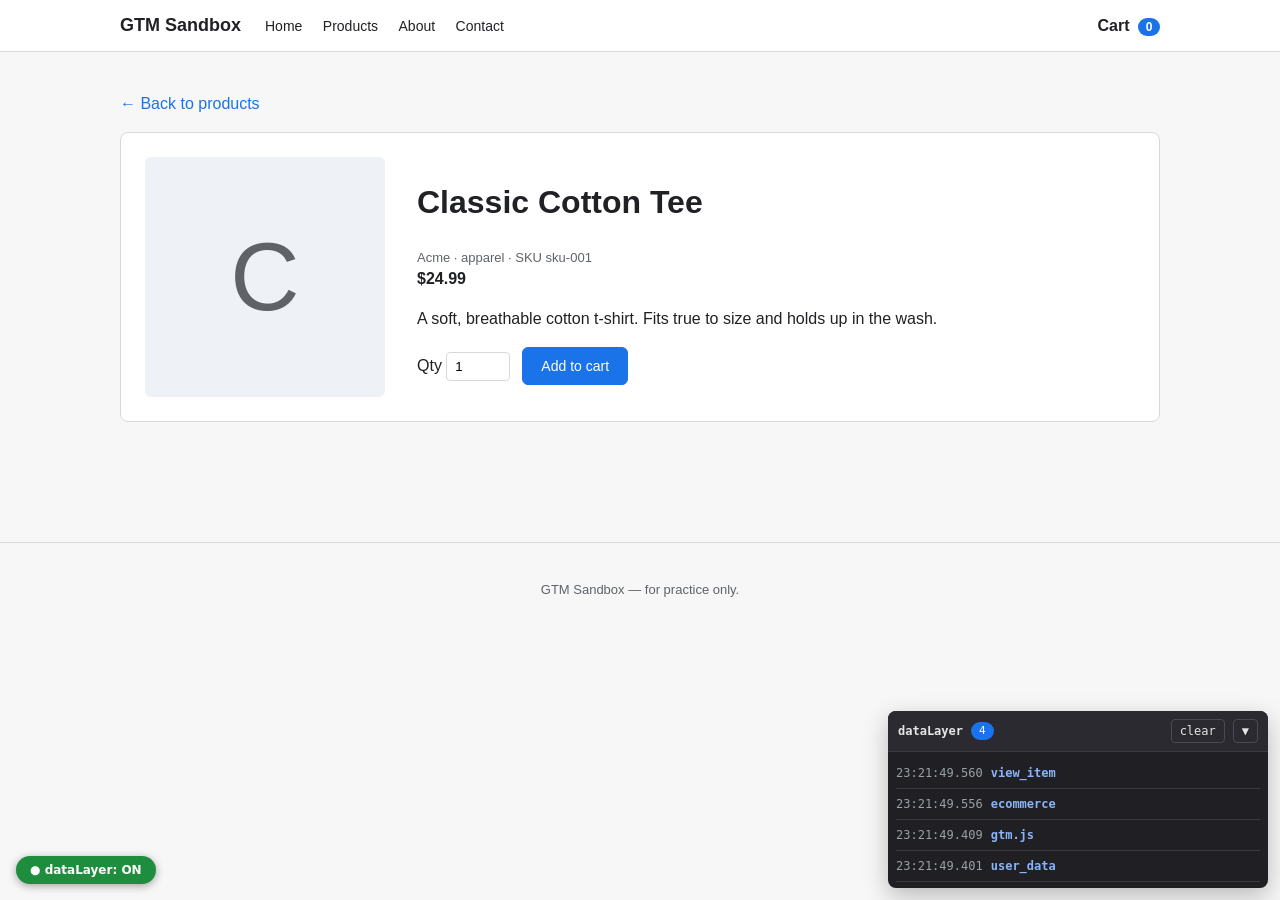
<file: product.html>
<!DOCTYPE html>
<html lang="en">
<head>
  <meta charset="UTF-8">
  <meta name="viewport" content="width=device-width, initial-scale=1">
  <title>GTM Sandbox — Product</title>
  <link rel="stylesheet" href="assets/css/style.css">
  <script>window.dataLayer = window.dataLayer || [];</script>
  <script src="assets/js/dl-toggle.js"></script>
  <script src="assets/js/config.js"></script>
  <!-- Existing merchant tags: GTM snippet, gtag, Meta pixel (ids in assets/js/ids.js) -->
  <script src="assets/js/ids.js"></script>
  <script src="assets/js/tags.js"></script>
  <!-- PixelFlow Script -->
  <script>!(function(p,i,x,f,l,o,w){p["PixelFlowObject"]=f;p[f]=p[f]||function(){(p[f].q=p[f].q||[]).push(arguments);};p[f].l=1*new Date();o=i.createElement(x);w=i.getElementsByTagName(x)[0];o.src=l;o.async=1;p[f].apiKey="d6f58b753f8b58d88db54933be0f8ef191cf396dc8380d666568453f0de153e5";p[f].siteId="466553c2-1508-411a-ba9b-66f3d1191f9a";p[f].apiEndpoint="https://api.pixelflow.so/event";w.parentNode.insertBefore(o,w);})(window,document,"script","pixelFlow","https://slrgkgulru.pixelflow.so/pfm.js");</script>
  <!-- End PixelFlow Script -->

  <script src="assets/js/source.js"></script>
  <script src="assets/js/data.js"></script>
  <script src="assets/js/cart.js"></script>
  <script src="assets/js/pages.js" defer></script>
  <script src="assets/js/inspector.js" defer></script>
</head>
<body data-page="product">
  <noscript><iframe src="https://www.googletagmanager.com/ns.html?id=GTM-P24QKWFD" height="0" width="0" style="display:none;visibility:hidden"></iframe></noscript>
  <header class="site-header">
    <div class="inner">
      <a href="index.html" class="brand">GTM Sandbox</a>
      <nav>
        <a href="index.html">Home</a>
        <a href="products.html">Products</a>
        <a href="about.html">About</a>
        <a href="contact.html">Contact</a>
      </nav>
      <div class="spacer"></div>
      <a href="cart.html" class="cart-link">Cart <span id="cart-badge">0</span></a>
    </div>
  </header>

  <main class="container">
    <p><a href="products.html">← Back to products</a></p>
    <div id="product-detail"></div>
  </main>

  <footer class="site-footer">
    <p>GTM Sandbox — for practice only.</p>
  </footer>
</body>
</html>
</file>
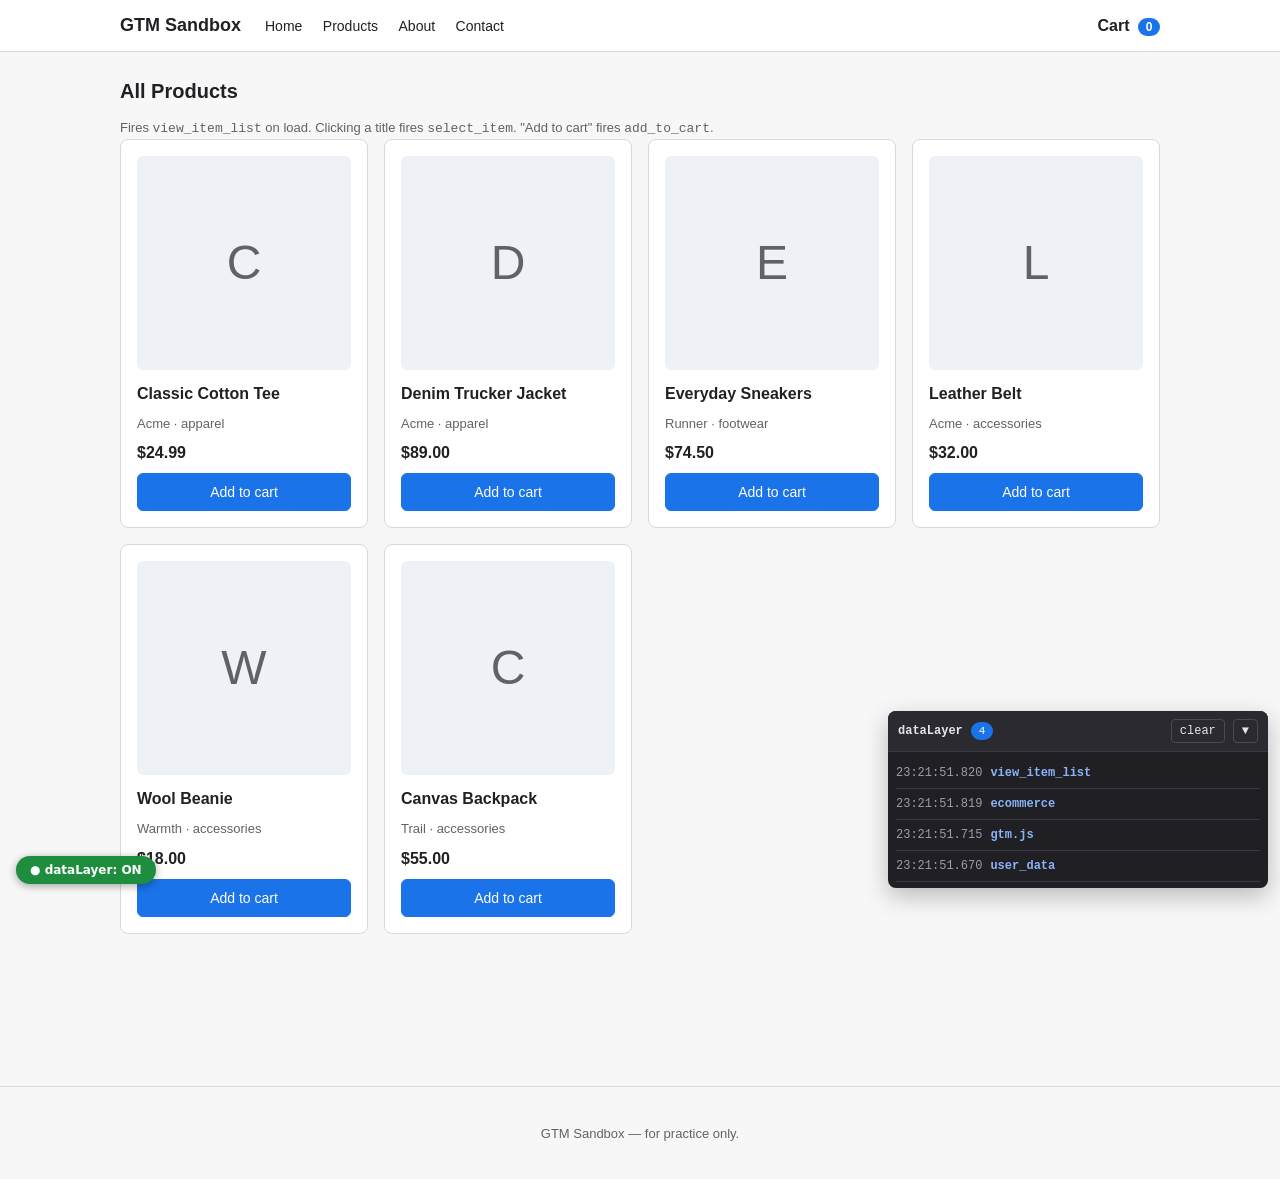
<file: products.html>
<!DOCTYPE html>
<html lang="en">
<head>
  <meta charset="UTF-8">
  <meta name="viewport" content="width=device-width, initial-scale=1">
  <title>GTM Sandbox — Products</title>
  <link rel="stylesheet" href="assets/css/style.css">
  <script>window.dataLayer = window.dataLayer || [];</script>
  <script src="assets/js/dl-toggle.js"></script>
  <script src="assets/js/config.js"></script>
  <!-- Existing merchant tags: GTM snippet, gtag, Meta pixel (ids in assets/js/ids.js) -->
  <script src="assets/js/ids.js"></script>
  <script src="assets/js/tags.js"></script>
  <!-- PixelFlow Script -->
  <script>!(function(p,i,x,f,l,o,w){p["PixelFlowObject"]=f;p[f]=p[f]||function(){(p[f].q=p[f].q||[]).push(arguments);};p[f].l=1*new Date();o=i.createElement(x);w=i.getElementsByTagName(x)[0];o.src=l;o.async=1;p[f].apiKey="d6f58b753f8b58d88db54933be0f8ef191cf396dc8380d666568453f0de153e5";p[f].siteId="466553c2-1508-411a-ba9b-66f3d1191f9a";p[f].apiEndpoint="https://api.pixelflow.so/event";w.parentNode.insertBefore(o,w);})(window,document,"script","pixelFlow","https://slrgkgulru.pixelflow.so/pfm.js");</script>
  <!-- End PixelFlow Script -->

  <script src="assets/js/source.js"></script>
  <script src="assets/js/data.js"></script>
  <script src="assets/js/cart.js"></script>
  <script src="assets/js/pages.js" defer></script>
  <script src="assets/js/inspector.js" defer></script>
</head>
<body data-page="products">
  <noscript><iframe src="https://www.googletagmanager.com/ns.html?id=GTM-P24QKWFD" height="0" width="0" style="display:none;visibility:hidden"></iframe></noscript>
  <header class="site-header">
    <div class="inner">
      <a href="index.html" class="brand">GTM Sandbox</a>
      <nav>
        <a href="index.html">Home</a>
        <a href="products.html">Products</a>
        <a href="about.html">About</a>
        <a href="contact.html">Contact</a>
      </nav>
      <div class="spacer"></div>
      <a href="cart.html" class="cart-link">Cart <span id="cart-badge">0</span></a>
    </div>
  </header>

  <main class="container">
    <section class="section">
      <h2>All Products</h2>
      <p class="card-meta">Fires <code>view_item_list</code> on load. Clicking a title fires <code>select_item</code>. "Add to cart" fires <code>add_to_cart</code>.</p>
      <div id="product-grid" class="grid"></div>
    </section>
  </main>

  <footer class="site-footer">
    <p>GTM Sandbox — for practice only.</p>
  </footer>
</body>
</html>
</file>
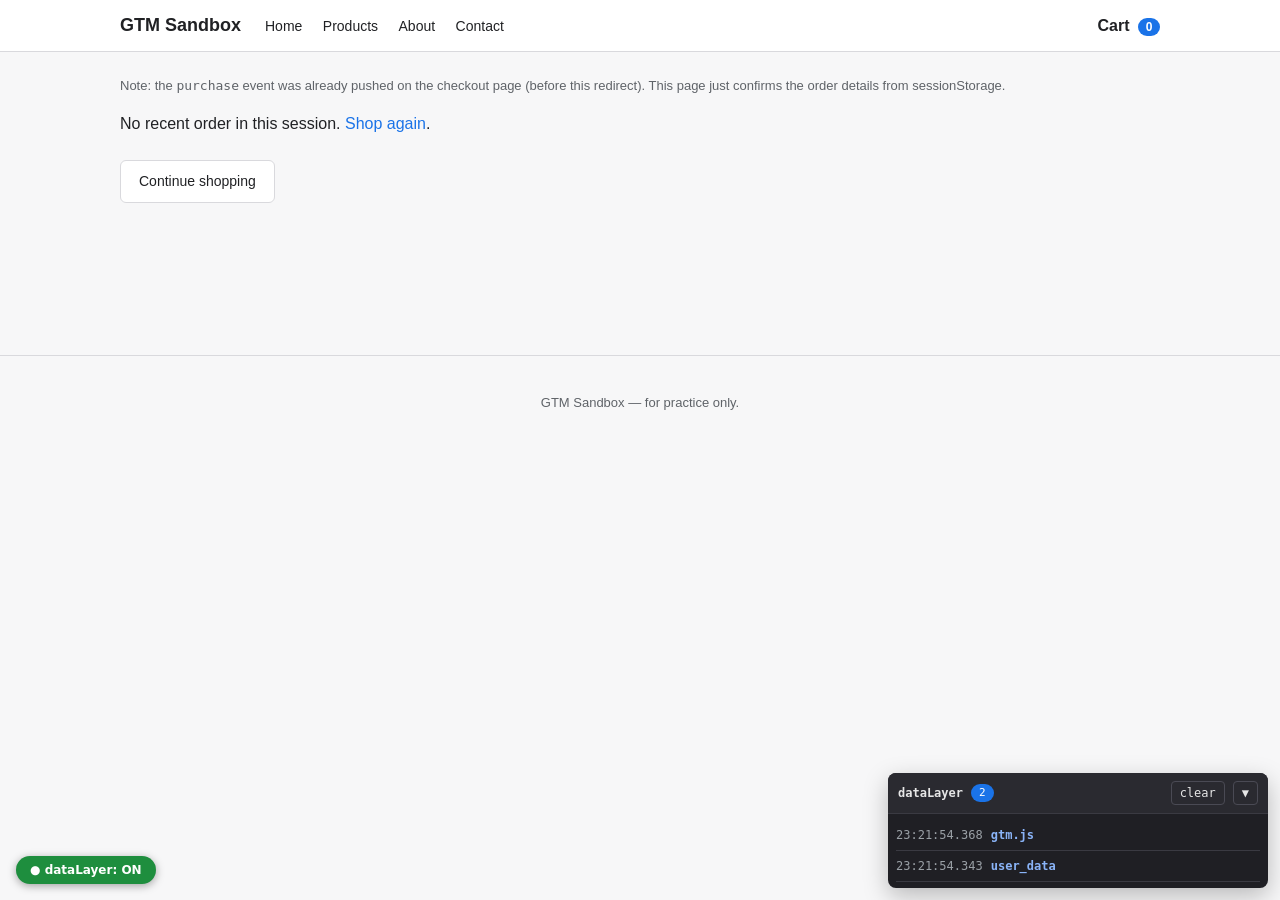
<file: thankyou.html>
<!DOCTYPE html>
<html lang="en">
<head>
  <meta charset="UTF-8">
  <meta name="viewport" content="width=device-width, initial-scale=1">
  <title>GTM Sandbox — Thank You</title>
  <link rel="stylesheet" href="assets/css/style.css">
  <script>window.dataLayer = window.dataLayer || [];</script>
  <script src="assets/js/dl-toggle.js"></script>
  <script src="assets/js/config.js"></script>
  <!-- Existing merchant tags: GTM snippet, gtag, Meta pixel (ids in assets/js/ids.js) -->
  <script src="assets/js/ids.js"></script>
  <script src="assets/js/tags.js"></script>
  <!-- PixelFlow Script -->
  <script>!(function(p,i,x,f,l,o,w){p["PixelFlowObject"]=f;p[f]=p[f]||function(){(p[f].q=p[f].q||[]).push(arguments);};p[f].l=1*new Date();o=i.createElement(x);w=i.getElementsByTagName(x)[0];o.src=l;o.async=1;p[f].apiKey="d6f58b753f8b58d88db54933be0f8ef191cf396dc8380d666568453f0de153e5";p[f].siteId="466553c2-1508-411a-ba9b-66f3d1191f9a";p[f].apiEndpoint="https://api.pixelflow.so/event";w.parentNode.insertBefore(o,w);})(window,document,"script","pixelFlow","https://slrgkgulru.pixelflow.so/pfm.js");</script>
  <!-- End PixelFlow Script -->

  <script src="assets/js/source.js"></script>
  <script src="assets/js/data.js"></script>
  <script src="assets/js/cart.js"></script>
  <script src="assets/js/pages.js" defer></script>
  <script src="assets/js/inspector.js" defer></script>
</head>
<body data-page="thankyou">
  <noscript><iframe src="https://www.googletagmanager.com/ns.html?id=GTM-P24QKWFD" height="0" width="0" style="display:none;visibility:hidden"></iframe></noscript>
  <header class="site-header">
    <div class="inner">
      <a href="index.html" class="brand">GTM Sandbox</a>
      <nav>
        <a href="index.html">Home</a>
        <a href="products.html">Products</a>
        <a href="about.html">About</a>
        <a href="contact.html">Contact</a>
      </nav>
      <div class="spacer"></div>
      <a href="cart.html" class="cart-link">Cart <span id="cart-badge">0</span></a>
    </div>
  </header>

  <main class="container">
    <section class="section">
      <p class="card-meta">Note: the <code>purchase</code> event was already pushed on the checkout page (before this redirect). This page just confirms the order details from sessionStorage.</p>
      <div id="order-root"></div>
      <p style="margin-top: 24px;"><a class="btn" href="products.html">Continue shopping</a></p>
    </section>
  </main>

  <footer class="site-footer">
    <p>GTM Sandbox — for practice only.</p>
  </footer>
</body>
</html>
</file>
<file: assets/css/style.css>
/* Neutral, readable styling. No animation, no flourish. */
:root {
  --bg: #f7f7f8;
  --surface: #ffffff;
  --border: #d9d9dd;
  --text: #202124;
  --muted: #5f6368;
  --accent: #1a73e8;
  --accent-hover: #1558b0;
  --danger: #c5221f;
  --code-bg: #1f1f24;
  --code-text: #e6e6e6;
}

* { box-sizing: border-box; }

html, body {
  margin: 0;
  padding: 0;
  background: var(--bg);
  color: var(--text);
  font-family: -apple-system, BlinkMacSystemFont, "Segoe UI", Roboto, Helvetica, Arial, sans-serif;
  font-size: 16px;
  line-height: 1.5;
}

a { color: var(--accent); text-decoration: none; }
a:hover { text-decoration: underline; }

.container {
  max-width: 1080px;
  margin: 0 auto;
  padding: 24px 20px 120px;
}

/* header */
.site-header {
  background: var(--surface);
  border-bottom: 1px solid var(--border);
  position: sticky;
  top: 0;
  z-index: 10;
}
.site-header .inner {
  max-width: 1080px;
  margin: 0 auto;
  padding: 12px 20px;
  display: flex;
  align-items: center;
  gap: 24px;
}
.site-header .brand {
  font-weight: 700;
  font-size: 18px;
  color: var(--text);
}
.site-header nav a {
  color: var(--text);
  margin-right: 16px;
  font-size: 14px;
}
.site-header .spacer { flex: 1; }
.cart-link {
  color: var(--text);
  font-weight: 600;
}
.cart-link #cart-badge {
  display: inline-block;
  min-width: 22px;
  padding: 0 6px;
  border-radius: 12px;
  background: var(--accent);
  color: #fff;
  font-size: 12px;
  text-align: center;
  margin-left: 4px;
}

/* footer */
.site-footer {
  border-top: 1px solid var(--border);
  padding: 24px 20px;
  color: var(--muted);
  font-size: 13px;
  text-align: center;
}

/* hero */
.hero {
  background: var(--surface);
  border: 1px solid var(--border);
  border-radius: 8px;
  padding: 48px 32px;
  margin-bottom: 32px;
}
.hero h1 { margin: 0 0 8px; font-size: 32px; }
.hero p { margin: 0 0 24px; color: var(--muted); }

/* buttons */
.btn {
  display: inline-block;
  padding: 10px 18px;
  border-radius: 6px;
  border: 1px solid var(--border);
  background: var(--surface);
  color: var(--text);
  font-size: 14px;
  cursor: pointer;
  text-decoration: none;
}
.btn:hover { text-decoration: none; }
.btn-primary { background: var(--accent); border-color: var(--accent); color: #fff; }
.btn-primary:hover { background: var(--accent-hover); border-color: var(--accent-hover); }
.btn-ghost { background: transparent; color: var(--danger); border-color: transparent; padding: 6px 10px; }

/* product grid */
.grid {
  display: grid;
  grid-template-columns: repeat(auto-fill, minmax(240px, 1fr));
  gap: 16px;
}
.card {
  background: var(--surface);
  border: 1px solid var(--border);
  border-radius: 8px;
  padding: 16px;
  display: flex;
  flex-direction: column;
  gap: 8px;
}
.card-thumb {
  width: 100%;
  aspect-ratio: 1;
  background: #eef1f5;
  display: flex;
  align-items: center;
  justify-content: center;
  font-size: 48px;
  color: var(--muted);
  border-radius: 6px;
}
.card-title { margin: 4px 0 0; font-size: 16px; }
.card-title a { color: var(--text); }
.card-meta { margin: 0; color: var(--muted); font-size: 13px; }
.card-price { margin: 0; font-weight: 600; }

/* product detail */
.detail {
  display: grid;
  grid-template-columns: 240px 1fr;
  gap: 32px;
  background: var(--surface);
  border: 1px solid var(--border);
  border-radius: 8px;
  padding: 24px;
}
.detail-thumb {
  aspect-ratio: 1;
  background: #eef1f5;
  border-radius: 6px;
  display: flex;
  align-items: center;
  justify-content: center;
  font-size: 96px;
  color: var(--muted);
}
.qty-row {
  display: flex;
  align-items: center;
  gap: 12px;
  margin-top: 16px;
}
.qty-row input {
  width: 64px;
  padding: 6px 8px;
  border-radius: 4px;
  border: 1px solid var(--border);
}

/* cart */
.cart-table {
  width: 100%;
  border-collapse: collapse;
  background: var(--surface);
  border: 1px solid var(--border);
  border-radius: 8px;
  overflow: hidden;
}
.cart-table th, .cart-table td {
  padding: 12px;
  border-bottom: 1px solid var(--border);
  text-align: left;
  vertical-align: middle;
}
.cart-table thead th { background: #f0f1f4; font-size: 13px; text-transform: uppercase; color: var(--muted); }
.cart-table tfoot td { border-bottom: none; }
.qty-btn {
  width: 28px; height: 28px;
  border: 1px solid var(--border);
  background: var(--surface);
  border-radius: 4px;
  cursor: pointer;
  margin: 0 4px;
}
.qty-val { display: inline-block; min-width: 24px; text-align: center; }
.cart-actions { margin-top: 16px; text-align: right; }

/* forms */
.form-grid {
  display: grid;
  grid-template-columns: 1fr 1fr;
  gap: 12px;
  background: var(--surface);
  border: 1px solid var(--border);
  border-radius: 8px;
  padding: 20px;
}
.form-grid label { display: flex; flex-direction: column; font-size: 13px; color: var(--muted); }
.form-grid input, .form-grid textarea, .form-grid select {
  padding: 8px 10px;
  border-radius: 4px;
  border: 1px solid var(--border);
  font: inherit;
  color: var(--text);
  margin-top: 4px;
  background: #fff;
}
.form-grid .span-2 { grid-column: 1 / -1; }
.form-actions { margin-top: 16px; text-align: right; }

/* util */
.section { margin-bottom: 32px; }
.section h2 { margin: 0 0 12px; font-size: 20px; }
.pill-list { list-style: none; padding: 0; margin: 0; display: flex; gap: 8px; flex-wrap: wrap; }
.pill-list li a {
  display: inline-block; padding: 6px 12px; background: var(--surface);
  border: 1px solid var(--border); border-radius: 999px; color: var(--text); font-size: 13px;
}
.gap-notice {
  background: #fff8e1;
  border: 1px solid #f4c542;
  border-radius: 6px;
  padding: 10px 14px;
  margin: 8px 0 16px;
  font-size: 13px;
  color: #5a4400;
}

/* about page */
.prose { max-width: 720px; }
.prose p { margin-bottom: 1em; }

/* ------------- dataLayer inspector ------------- */
#dl-inspector {
  position: fixed;
  bottom: 12px;
  right: 12px;
  width: 380px;
  max-height: 60vh;
  background: var(--code-bg);
  color: var(--code-text);
  border-radius: 8px;
  box-shadow: 0 8px 24px rgba(0,0,0,0.25);
  font-family: ui-monospace, SFMono-Regular, Menlo, Consolas, monospace;
  font-size: 12px;
  z-index: 9999;
  display: flex;
  flex-direction: column;
  overflow: hidden;
}
#dl-inspector.collapsed .dl-list { display: none; }
#dl-inspector.collapsed { max-height: none; }
.dl-header {
  display: flex;
  align-items: center;
  gap: 8px;
  padding: 8px 10px;
  background: #2a2a30;
  border-bottom: 1px solid #3a3a42;
  user-select: none;
}
.dl-header strong { font-weight: 600; }
.dl-count {
  background: var(--accent);
  color: #fff;
  border-radius: 999px;
  padding: 1px 8px;
  font-size: 11px;
}
.dl-spacer { flex: 1; }
.dl-btn {
  background: transparent;
  color: var(--code-text);
  border: 1px solid #4a4a54;
  border-radius: 4px;
  padding: 2px 8px;
  cursor: pointer;
  font: inherit;
}
.dl-btn:hover { background: #3a3a42; }
.dl-list {
  overflow-y: auto;
  padding: 6px 8px;
}
.dl-entry {
  border-bottom: 1px solid #3a3a42;
  padding: 4px 0;
}
.dl-entry summary {
  cursor: pointer;
  list-style: none;
  display: flex;
  gap: 8px;
  padding: 2px 0;
}
.dl-entry summary::-webkit-details-marker { display: none; }
.dl-time { color: #9aa0a6; }
.dl-event { color: #8ab4f8; font-weight: 600; }
.dl-entry pre {
  margin: 4px 0 0;
  padding: 6px 8px;
  background: #16161a;
  border-radius: 4px;
  white-space: pre-wrap;
  word-break: break-word;
  color: #d0d0d4;
  max-height: 240px;
  overflow: auto;
}

/* small screens */
@media (max-width: 640px) {
  .detail { grid-template-columns: 1fr; }
  .form-grid { grid-template-columns: 1fr; }
  #dl-inspector { width: calc(100vw - 24px); }
}
</file>
